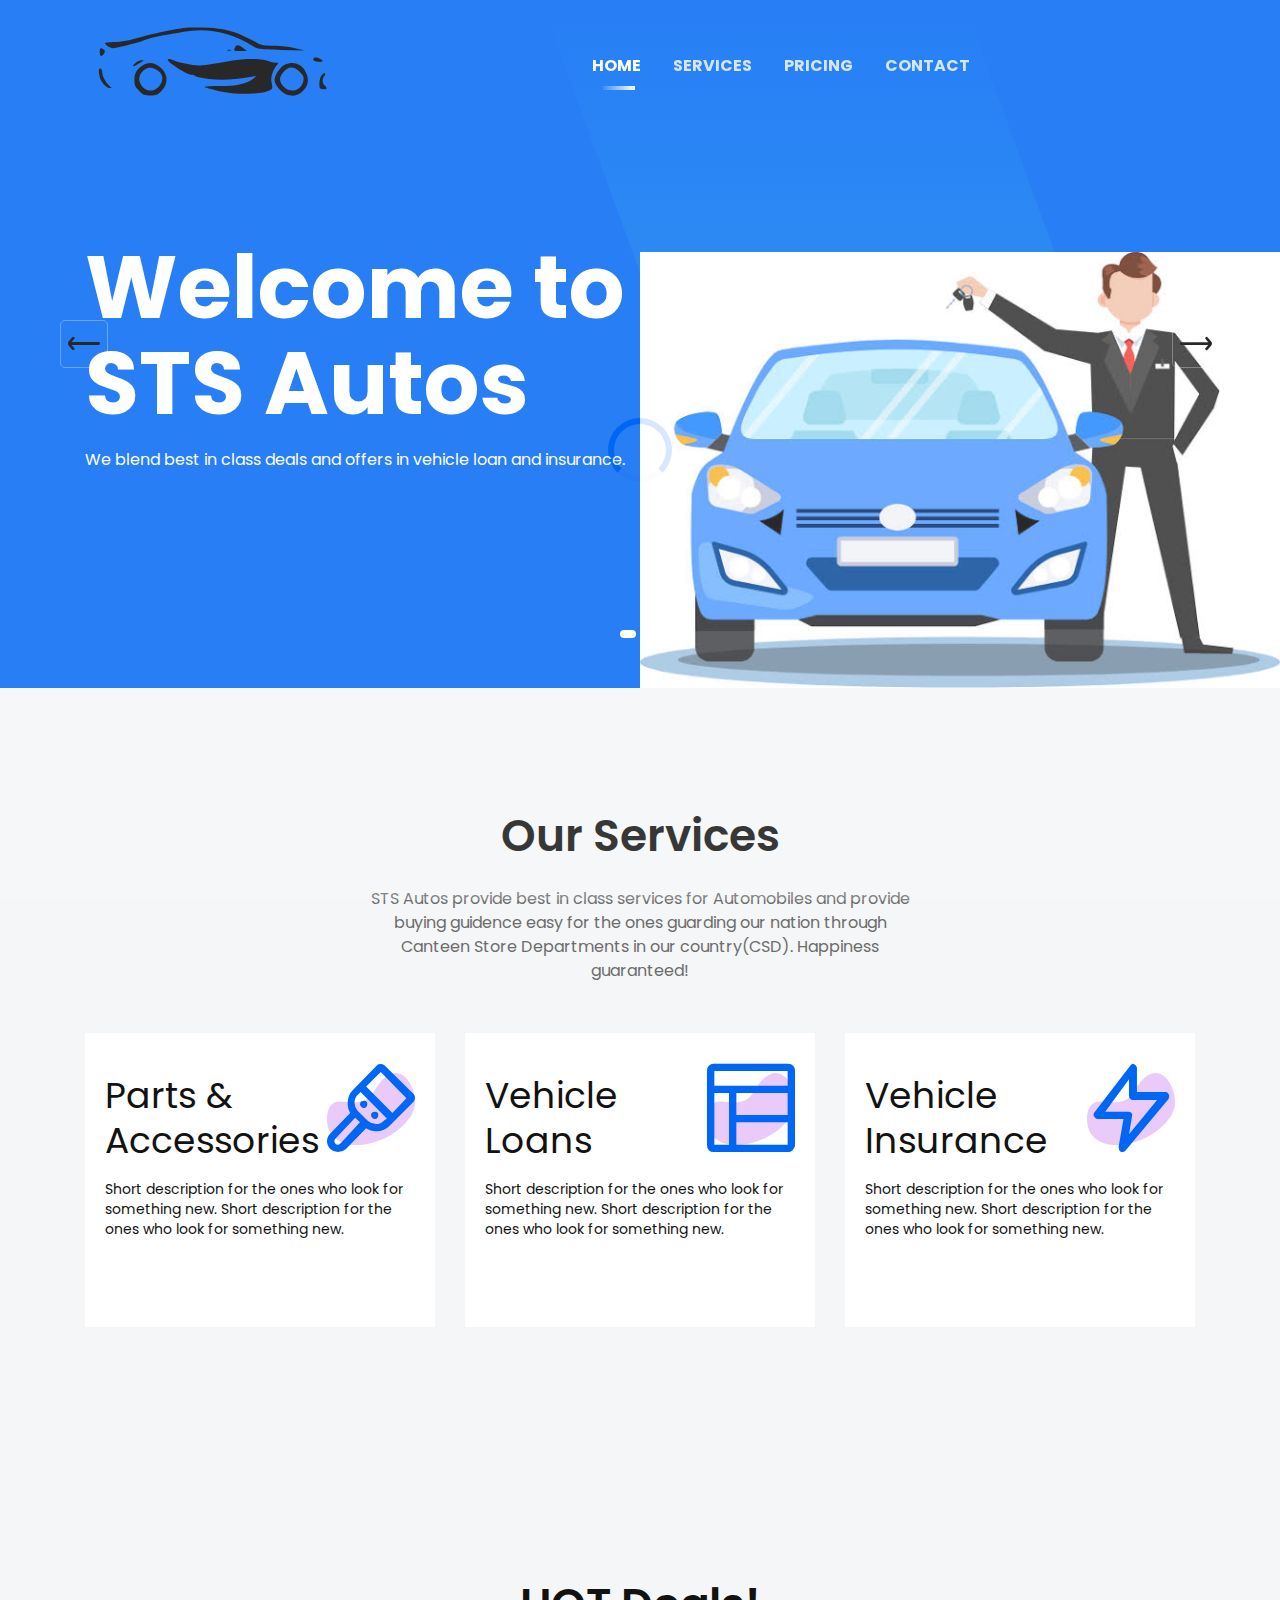
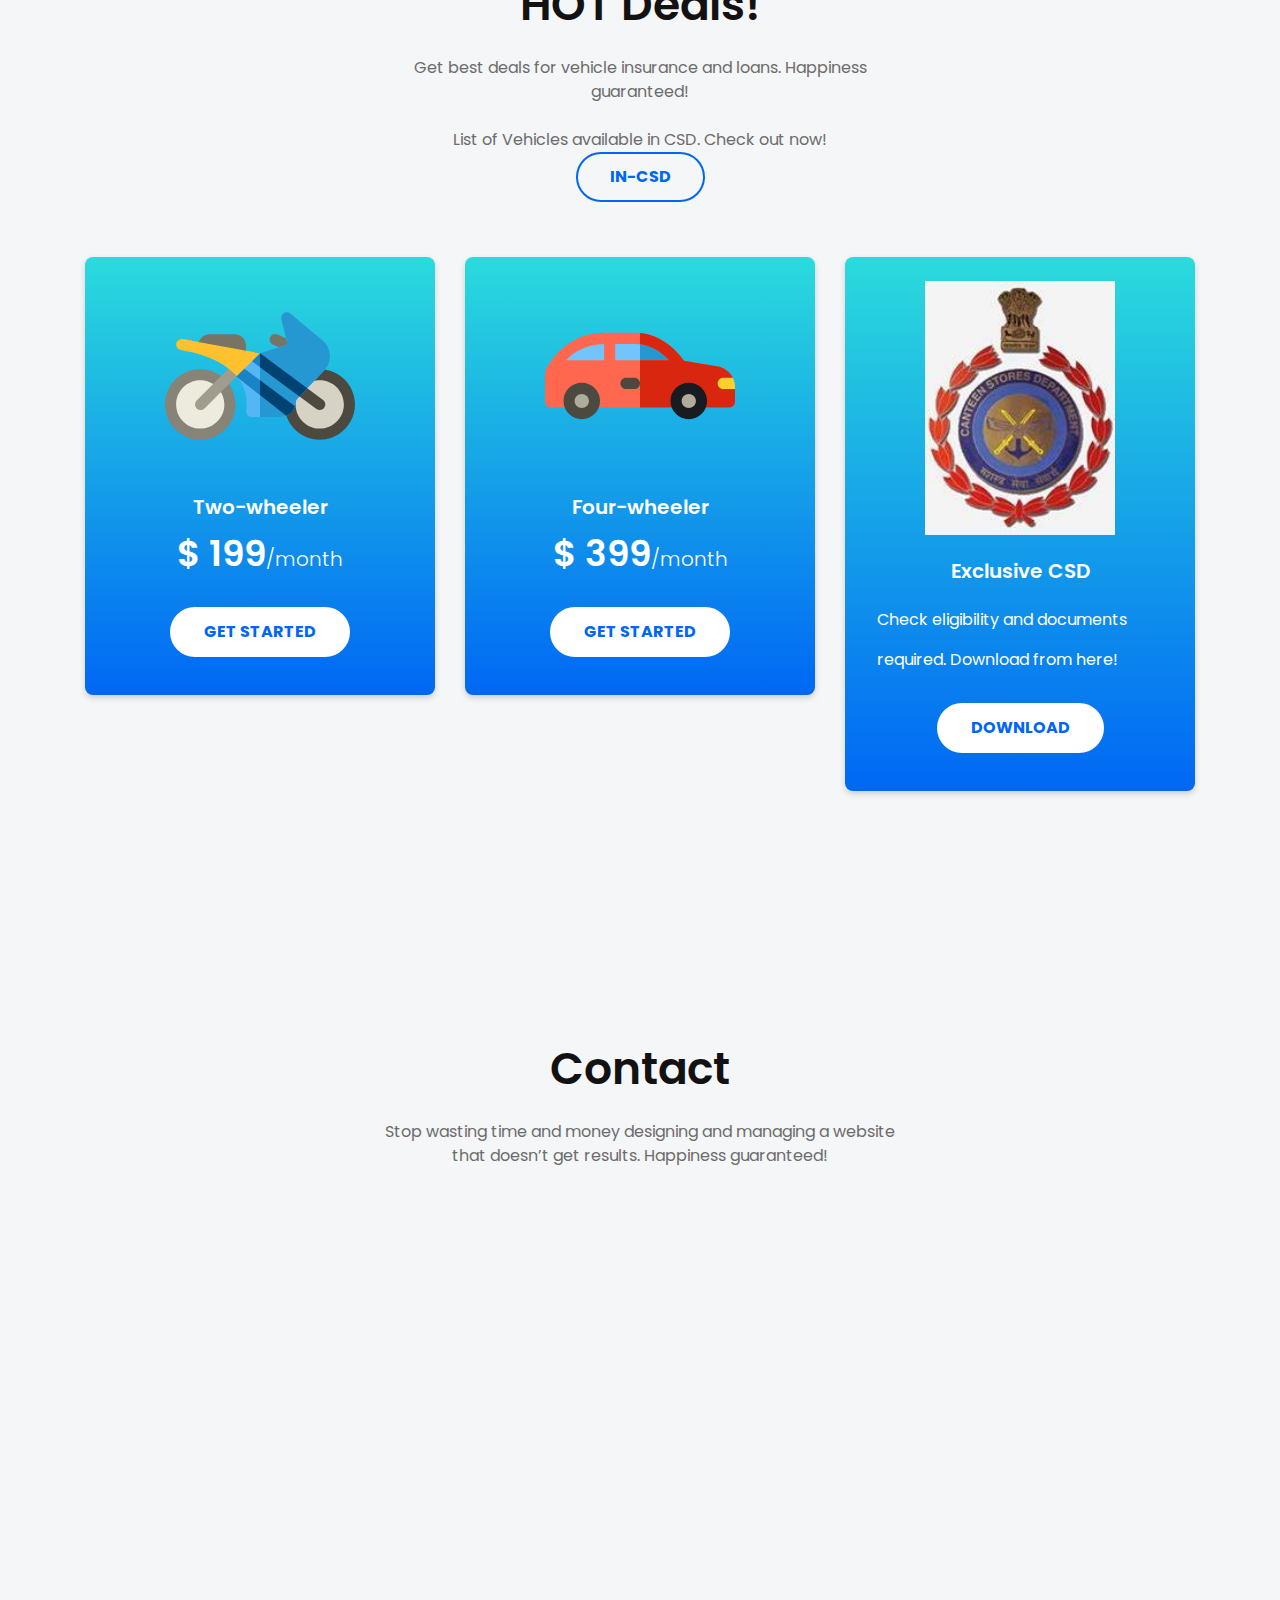
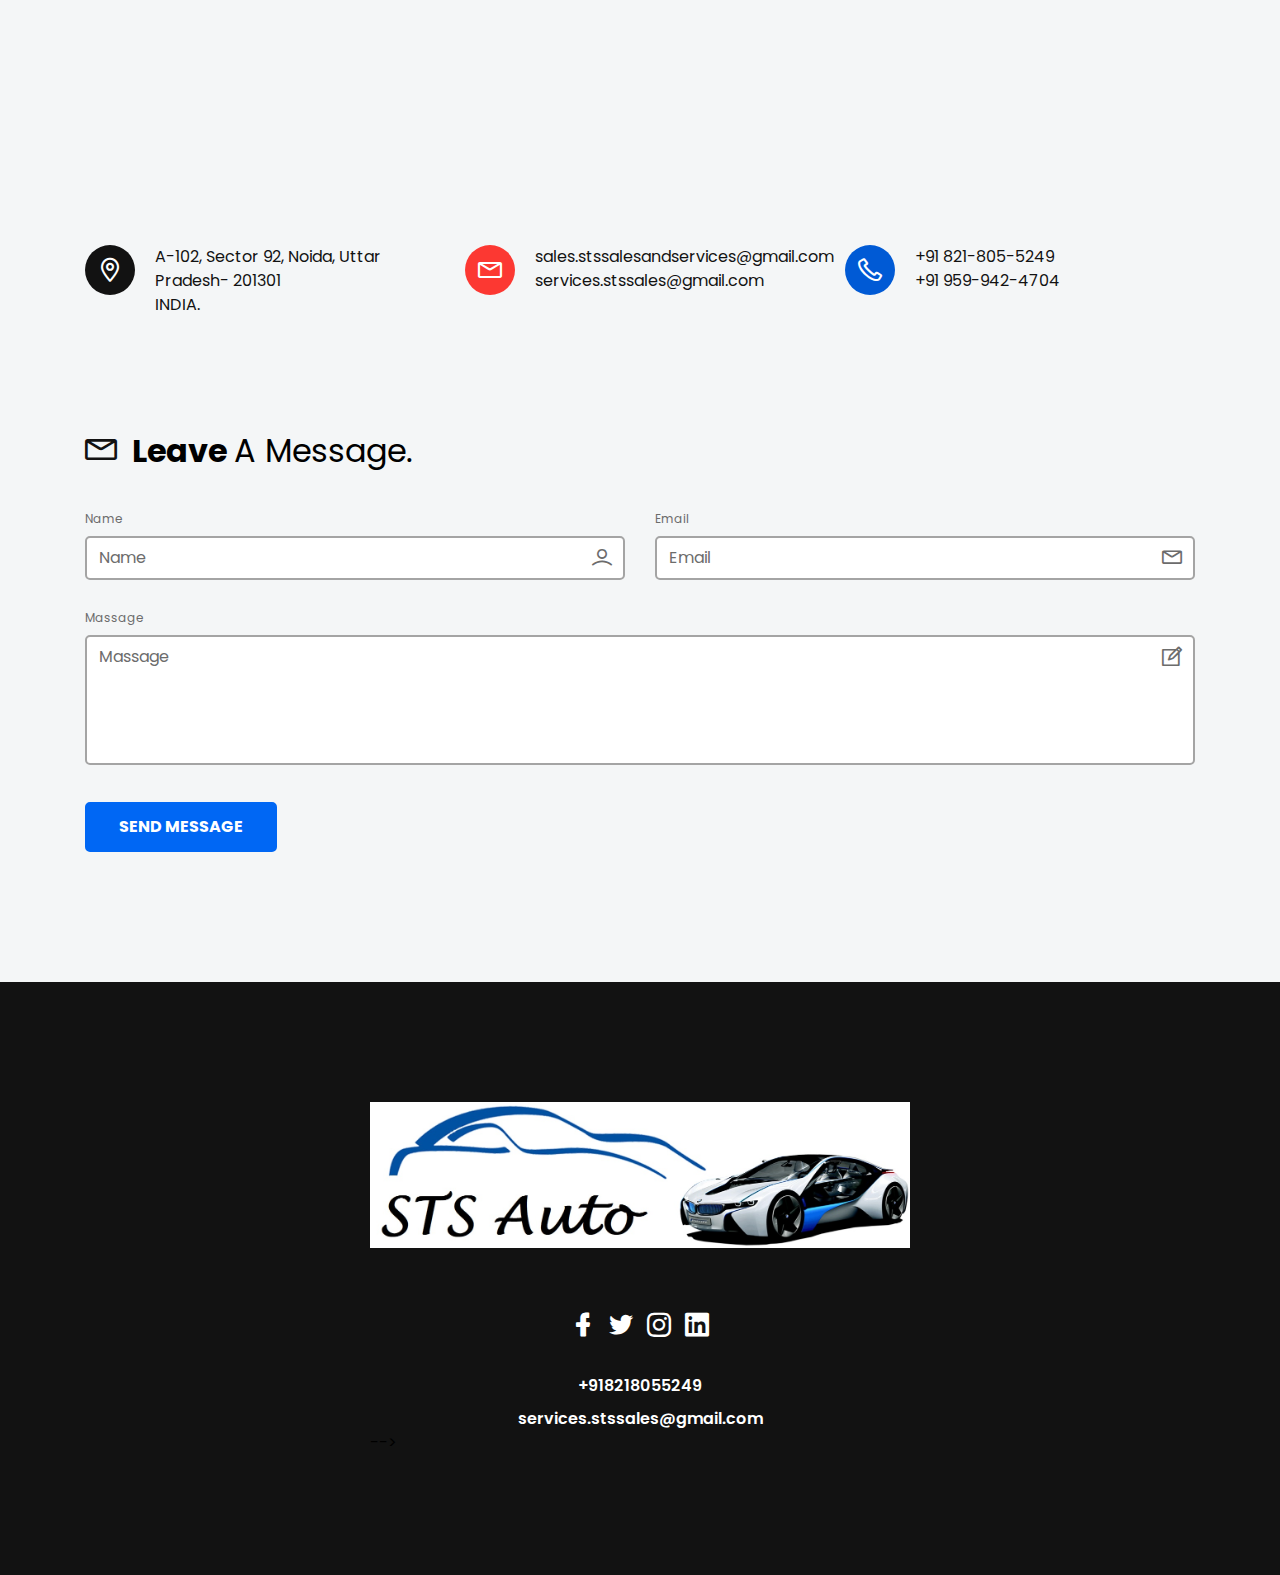
<file: index.html>
<!doctype html>
<html class="no-js" lang="en">

<head>
    <meta charset="utf-8">
    
    <!--====== Title ======-->
    <title>STS Autos. Happiness Guaranteed!</title>
    
    <meta name="description" content="">
    <meta name="viewport" content="width=device-width, initial-scale=1">

    <!--====== Car Icon ======-->
    <link rel="shortcut icon" href="assets/images/logo.svg" type="image/svg">
        
    <!--====== Magnific Popup CSS ======-->
    <link rel="stylesheet" href="assets/css/magnific-popup.css">
        
    <!--====== Slick CSS ======-->
    <link rel="stylesheet" href="assets/css/slick.css">
        
    <!--====== Line Icons CSS ======-->
    <link rel="stylesheet" href="assets/css/LineIcons.css">
        
    <!--====== Bootstrap CSS ======-->
    <link rel="stylesheet" href="assets/css/bootstrap.min.css">
    
    <!--====== Default CSS ======-->
    <link rel="stylesheet" href="assets/css/default.css">
    
    <!--====== Style CSS ======-->
    <link rel="stylesheet" href="assets/css/style.css">
    
</head>

<body>
    <!--[if IE]>
    <p class="browserupgrade">You are using an <strong>outdated</strong> browser. Please <a href="https://browsehappy.com/">upgrade your browser</a> to improve your experience and security.</p>
  <![endif]-->
   
    <!--====== PRELOADER PART START ======-->

    <div class="preloader">
        <div class="loader">
            <div class="ytp-spinner">
                <div class="ytp-spinner-container">
                    <div class="ytp-spinner-rotator">
                        <div class="ytp-spinner-left">
                            <div class="ytp-spinner-circle"></div>
                        </div>
                        <div class="ytp-spinner-right">
                            <div class="ytp-spinner-circle"></div>
                        </div>
                    </div>
                </div>
            </div>
        </div>
    </div>

    <!--====== PRELOADER PART ENDS ======-->
    
    <!--====== NAVBAR TWO PART START ======-->

    <section class="navbar-area">
        <div class="container">
            <div class="row">
                <div class="col-lg-12">
                    <nav class="navbar navbar-expand-lg navbar-fixed-top">
                       
                        <a class="navbar-brand" href="#">
                            <img src="assets/images/logo.svg" alt="Logo">
                        </a>
                        
                        <button class="navbar-toggler" type="button" data-toggle="collapse" data-target="#navbarTwo" aria-controls="navbarTwo" aria-expanded="false" aria-label="Toggle navigation">
                            <span class="toggler-icon"></span>
                            <span class="toggler-icon"></span>
                            <span class="toggler-icon"></span>
                        </button>

                        <div class="collapse navbar-collapse sub-menu-bar" id="navbarTwo">
                            <ul class="navbar-nav m-auto">
                                <li class="nav-item active"><a class="page-scroll" href="#home">home</a></li>
                                <li class="nav-item"><a class="page-scroll" href="#services">Services</a></li>
                              <!--  <li class="nav-item"><a class="page-scroll" href="#portfolio">Portfolio</a></li>-->
                                <li class="nav-item"><a class="page-scroll" href="#pricing">Pricing</a></li>
                              <!--  <li class="nav-item"><a class="page-scroll" href="#about">About</a></li>
                              <!--  <li class="nav-item"><a class="page-scroll" href="#team">Team</a></li>  -->
                                <li class="nav-item"><a class="page-scroll" href="#contact">Contact</a></li>
                            </ul>
                        </div>
                        
                        <div class="navbar-btn d-none d-sm-inline-block">
                            <ul>
                              <!--  <li><a class="solid" href="C:\Users\hp\Desktop\smash-template-opl\assets\csd.pdf">CSD</a></li>  -->
                            </ul>
                        </div>
                    </nav> <!-- navbar -->
                </div>
            </div> <!-- row -->
        </div> <!-- container -->
    </section>

    <!--====== NAVBAR TWO PART ENDS ======-->
    
    <!--====== SLIDER PART START ======-->

    <section id="home" class="slider_area">
        <div id="carouselThree" class="carousel slide" data-ride="carousel">
            <ol class="carousel-indicators">
                <li data-target="#carouselThree" data-slide-to="0" class="active"></li>
                <li data-target="#carouselThree" data-slide-to="1"></li>
                <li data-target="#carouselThree" data-slide-to="2"></li>
            </ol>

            <div class="carousel-inner">
                <div class="carousel-item active">
                    <div class="container">
                        <div class="row">
                            <div class="col-lg-6">
                                <div class="slider-content">
                                    <h1 class="title">Welcome to STS Autos</h1>
                                    <p class="text">We blend best in class deals and offers in vehicle loan and insurance.</p>
                                    <ul class="slider-btn rounded-buttons">
                                     <!--   <li><a class="main-btn rounded-one" href="#">GET STARTED</a></li>
                                        <li><a class="main-btn rounded-two" href="#">DOWNLOAD</a></li>   -->
                                    </ul>
                                </div>
                            </div>
                        </div> <!-- row -->
                    </div> <!-- container -->
                    <div class="slider-image-box d-none d-lg-flex align-items-end">
                        <div class="slider-image">
                            <img src="assets/images/slider/22.jpeg" alt="Hero">
                        </div> <!-- slider-imgae -->
                    </div> <!-- slider-imgae box -->
                </div> <!-- carousel-item -->

                <div class="carousel-item">
                    <div class="container">
                        <div class="row">
                            <div class="col-lg-6">
                                <div class="slider-content">
                                    <h1 class="title">Best </br>  Deals!</h1>
                                    <p class="text">We provide best in class deals and offers on new and used vehicles.</p>
                                    <ul class="slider-btn rounded-buttons">
                                     <!--   <li><a class="main-btn rounded-one" href="#">GET STARTED</a></li>
                                        <li><a class="main-btn rounded-two" href="#">DOWNLOAD</a></li>    -->
                                    </ul>
                                </div> <!-- slider-content -->
                            </div>
                        </div> <!-- row -->
                    </div> <!-- container -->
                    <div class="slider-image-box d-none d-lg-flex align-items-end">
                        <div class="slider-image">
                            <img src="assets/images/slider/22.jpeg" alt="Hero">
                        </div> <!-- slider-imgae -->
                    </div> <!-- slider-imgae box -->
                </div> <!-- carousel-item -->

                <div class="carousel-item">
                    <div class="container">
                        <div class="row">
                            <div class="col-lg-6">
                                <div class="slider-content">
                                    <h1 class="title">Exclusive Services CSD Vehicles</h1>
                                    <p class="text">We provide support and guidence for buying vehicles for the ones who are guarding us.</p>
                                    <ul class="slider-btn rounded-buttons">
                                      <!--  <li><a class="main-btn rounded-one" href="#">GET STARTED</a></li>
                                        <li><a class="main-btn rounded-two" href="#">DOWNLOAD</a></li>    -->
                                    </ul>
                                </div> <!-- slider-content -->
                            </div>
                        </div> <!-- row -->
                    </div> <!-- container -->
                    <div class="slider-image-box d-none d-lg-flex align-items-end">
                        <div class="slider-image1">
                            <img src="assets/images/slider/44.jpeg" alt="Hero">
                        </div> <!-- slider-imgae -->
                    </div> <!-- slider-imgae box -->
                </div> <!-- carousel-item -->
            </div>

            <a class="carousel-control-prev" href="#carouselThree" role="button" data-slide="prev">
                <i class="lni lni-arrow-left"></i>
            </a>
            <a class="carousel-control-next" href="#carouselThree" role="button" data-slide="next">
                <i class="lni lni-arrow-right"></i>
            </a>
        </div>
    </section>

    <!--====== SLIDER PART ENDS ======-->
    
    <!--====== FEATRES TWO PART START ======-->

    <section id="services" class="features-area">
        <div class="container">
            <div class="row justify-content-center">
                <div class="col-lg-6 col-md-10">
                    <div class="section-title text-center pb-10">
                        <h3 class="title">Our Services</h3>
                        <p class="text">STS Autos provide best in class services for Automobiles and provide buying guidence easy for the ones guarding our nation through Canteen Store Departments in our country(CSD). Happiness guaranteed!</p>
                    </div> <!-- row -->
                </div>
            </div> <!-- row -->
            <div class="row justify-content-center">
                <div class="col-lg-4 col-md-7 col-sm-9">
                    <div class="single-features mt-40">
                        <div class="features-title-icon d-flex justify-content-between">
                            <h4 class="features-title"><a href="#">Parts & Accessories</a></h4>
                            <div class="features-icon">
                                <i class="lni lni-brush"></i>
                                <img class="shape" src="assets/images/f-shape-1.svg" alt="Shape">
                            </div>
                        </div>
                        <div class="features-content">
                            <p class="text">Short description for the ones who look for something new. Short description for the ones who look for something new.</p>
                            <a class="features-btn" href="#"></a>
                        </div>
                    </div> <!-- single features -->
                </div>
                <div class="col-lg-4 col-md-7 col-sm-9">
                    <div class="single-features mt-40">
                        <div class="features-title-icon d-flex justify-content-between">
                            <h4 class="features-title"><a href="#">Vehicle Loans</a></h4>
                            <div class="features-icon">
                                <i class="lni lni-layout"></i>
                                <img class="shape" src="assets/images/f-shape-1.svg" alt="Shape">
                            </div>
                        </div>
                        <div class="features-content">
                            <p class="text">Short description for the ones who look for something new. Short description for the ones who look for something new.</p>
                            <a class="features-btn" href="#"></a>
                        </div>
                    </div> <!-- single features -->
                </div>
                <div class="col-lg-4 col-md-7 col-sm-9">
                    <div class="single-features mt-40">
                        <div class="features-title-icon d-flex justify-content-between">
                            <h4 class="features-title"><a href="#">Vehicle Insurance</a></h4>
                            <div class="features-icon">
                                <i class="lni lni-bolt"></i>
                                <img class="shape" src="assets/images/f-shape-1.svg" alt="Shape">
                            </div>
                        </div>
                        <div class="features-content">
                            <p class="text">Short description for the ones who look for something new. Short description for the ones who look for something new.</p>
                            <a class="features-btn" href="#"></a>
                        </div>
                    </div> <!-- single features -->
                </div>
            </div> <!-- row -->
        </div> <!-- container -->
    </section>

    <!--====== FEATRES TWO PART ENDS ======-->
    
 
    
    <!--====== PRINICNG START ======-->

    <section id="pricing" class="pricing-area ">
        <div class="container">
            <div class="row justify-content-center">
                <div class="col-lg-6 col-md-10">
                    <div class="section-title text-center pb-25">
                        <h3 class="title">HOT Deals!</h3>
                        <p class="text">Get best deals for vehicle insurance and loans. Happiness guaranteed!</p>
						<p class="text">List of Vehicles available in CSD. Check out now! </p>
						<div class="pricing-btn rounded-buttons text-center">
                            <a class="main-btn rounded-one" href="in-csd.html">IN-CSD</a>
                        </div>
                    </div> <!-- section title -->
                </div>
            </div> <!-- row -->
            <div class="row justify-content-center">
                <div class="col-lg-4 col-md-7 col-sm-9">
                    <div class="pricing-style mt-30">
                        <div class="pricing-icon text-center">
                            <img src="assets/images/basic.svg" alt="">
                        </div>
                        <div class="pricing-header text-center">
                            <h5 class="sub-title">Two-wheeler</h5>
                             <p class="month"><span class="price">$ 199</span>/month</p> 
                        </div>
                        <div class="pricing-list">
                            <ul>
                             <!--=   <li><i class="lni lni-check-mark-circle"></i> Carefully crafted components</li>
                                <li><i class="lni lni-check-mark-circle"></i> Amazing page examples</li>      -->
                            </ul>
                        </div>
                        <div class="pricing-btn rounded-buttons text-center">
                            <a class="main-btn rounded-one" href="#">GET STARTED</a>
                        </div>    
                    </div> <!-- pricing style one -->
                </div>
                
                <div class="col-lg-4 col-md-7 col-sm-9">
                    <div class="pricing-style mt-30">
                        <div class="pricing-icon text-center">
                            <img src="assets/images/pro.svg" alt="">
                        </div>
                        <div class="pricing-header text-center">
                            <h5 class="sub-title">Four-wheeler</h5>
                            <p class="month"><span class="price">$ 399</span>/month</p>
                        </div>
                        <div class="pricing-list">
                            <ul>
                             <!--   <li><i class="lni lni-check-mark-circle"></i> Carefully crafted components</li>
                                <li><i class="lni lni-check-mark-circle"></i> Amazing page examples</li>     -->
                            </ul>
                        </div>
                        <div class="pricing-btn rounded-buttons text-center">
                            <a class="main-btn rounded-one" href="#">GET STARTED</a>
                        </div>
                    </div> <!-- pricing style one -->
                </div>
                
                <div class="col-lg-4 col-md-7 col-sm-9">
                    <div class="pricing-style mt-30">
                        <div class="pricing-icon text-center">
                            <img src="assets/images/csd.jpg" alt="">
                        </div>
                        <div class="pricing-header text-center">
                            <h5 class="sub-title">Exclusive CSD</h5>
                           <!-- <p class="month"><span class="price">$ 699</span>/month</p>  -->
                        </div>
                        <div class="pricing-list">
                            <ul>
                               <li><i class="lni lni-check-mark-circle"></i> Check eligibility and documents</li> 
                                <li><i class="lni lni-check-mark-circle"></i> required. Download from here! </li>  
                            </ul>
                        </div>
                        <div class="pricing-btn rounded-buttons text-center">
                            <a class="main-btn rounded-one" href="assets\csd.pdf">Download</a>
                        </div>
                    </div> <!-- pricing style one -->
                </div>
            </div> <!-- row -->
        </div> <!-- container -->
    </section>

    <!--====== PRINICNG ENDS ======-->
    
   
    
  
    
    
    <!--====== CONTACT PART START ======-->

    <section id="contact" class="contact-area">
        <div class="container">
            <div class="row justify-content-center">
                <div class="col-lg-6 col-md-10">
                    <div class="section-title text-center pb-30">
                        <h3 class="title">Contact</h3>
                        <p class="text">Stop wasting time and money designing and managing a website that doesn’t get results. Happiness guaranteed!</p>
                    </div> <!-- section title -->
                </div>
            </div> <!-- row -->
            <div class="row">
                <div class="col-lg-12">
                    <div class="contact-map mt-30">
			<iframe id="gmap_canvas" src="https://maps.google.com/maps?q=Block%20A%2C%20Sector%2092%2C%20Noida%2C%20India&amp;t=&amp;z=13&amp;ie=UTF8&amp;iwloc=&amp;output=embed" scrolling="no" marginheight="0" marginwidth="0" frameborder="0"></iframe>
                    </div> <!-- row -->
                </div>
            </div> <!-- row -->
            <div class="contact-info pt-30">
                <div class="row">
                    <div class="col-lg-4 col-md-6">
                        <div class="single-contact-info contact-color-1 mt-30 d-flex ">
                            <div class="contact-info-icon">
                                <i class="lni lni-map-marker"></i>
                            </div>
                            <div class="contact-info-content media-body">
                                <p class="text"> A-102, Sector 92, Noida, Uttar Pradesh- 201301<br> INDIA.</p>
                            </div>
                        </div> <!-- single contact info -->
                    </div>
                    <div class="col-lg-4 col-md-6">
                        <div class="single-contact-info contact-color-2 mt-30 d-flex ">
                            <div class="contact-info-icon">
                                <i class="lni lni-envelope"></i>
                            </div>
                            <div class="contact-info-content media-body">
                                <p class="text">sales.stssalesandservices@gmail.com</p>
                                <p class="text">services.stssales@gmail.com</p>
                            </div>
                        </div> <!-- single contact info -->
                    </div>
                    <div class="col-lg-4 col-md-6">
                        <div class="single-contact-info contact-color-3 mt-30 d-flex ">
                            <div class="contact-info-icon">
                                <i class="lni lni-phone"></i>
                            </div>
                            <div class="contact-info-content media-body">
                                <p class="text">+91 821-805-5249</p>
                                <p class="text">+91 959-942-4704</p>
                            </div>
                        </div> <!-- single contact info -->
                    </div>
                </div> <!-- row -->
            </div> <!-- contact info -->
            <div class="row">
                <div class="col-lg-12">
                    <div class="contact-wrapper form-style-two pt-115">
                        <h4 class="contact-title pb-10"><i class="lni lni-envelope"></i> Leave <span>A Message.</span></h4>
                        
                        <form id="contact-form" action="assets/contact.php" method="post">
                            <div class="row">
                                <div class="col-md-6">
                                    <div class="form-input mt-25">
                                        <label>Name</label>
                                        <div class="input-items default">
                                            <input name="name" type="text" placeholder="Name">
                                            <i class="lni lni-user"></i>
                                        </div>
                                    </div> <!-- form input -->
                                </div>
                                <div class="col-md-6">
                                    <div class="form-input mt-25">
                                        <label>Email</label>
                                        <div class="input-items default">
                                            <input type="email" name="email" placeholder="Email">
                                            <i class="lni lni-envelope"></i>
                                        </div>
                                    </div> <!-- form input -->
                                </div>
                                <div class="col-md-12">
                                    <div class="form-input mt-25">
                                        <label>Massage</label>
                                        <div class="input-items default">
                                            <textarea name="massage" placeholder="Massage"></textarea>
                                            <i class="lni lni-pencil-alt"></i>
                                        </div>
                                    </div> <!-- form input -->
                                </div>
                                <p class="form-message"></p>
                                <div class="col-md-12">
                                    <div class="form-input light-rounded-buttons mt-30">
                                        <button class="main-btn light-rounded-two">Send Message</button>
                                    </div> <!-- form input -->
                                </div>
                            </div> <!-- row -->
                        </form>
                    </div> <!-- contact wrapper form -->
                </div>
            </div> <!-- row -->
        </div> <!-- container -->
    </section>

    <!--====== CONTACT PART ENDS ======-->
    
    <!--====== FOOTER PART START ======-->

	
    <section class="footer-area footer-dark">
        <div class="container">
            <div class="row justify-content-center">
                <div class="col-lg-6">
                    <div class="footer-logo text-center">
                        <a class="mt-30" href="index.html"><img src="assets/images/logo.jpg" alt="Logo"></a>
                    </div> <!-- footer logo -->
                    <ul class="social text-center mt-60">
                        <li><a href="https://www.facebook.com/sts.autis"><i class="lni lni-facebook-filled"></i></a></li>
                        <li><a href="https://twitter.com/stsautos?s=09"><i class="lni lni-twitter-original"></i></a></li>
                        <li><a href="https://www.instagram.com/stssalesandservices/?r=nametag"><i class="lni lni-instagram-original"></i></a></li>
                        <li><a href="https://www.linkedin.com/in/sts-autos-74172b1b3"><i class="lni lni-linkedin-original"></i></a></li>
                    </ul> <!-- social -->
                    <div class="footer-support text-center">
                        <span class="number">+918218055249</span>
                        <span class="mail">services.stssales@gmail.com</span>
                    </div>
                   <!-- <div class="copyright text-center mt-35">
                      <p class="text">Designed by <a href="https://uid" rel="nofollow">UIdeck</a> and Built-with <a rel="nofollow" href="https://ayroui.com">Ayro UI</a> </p>
                    </div> <!--  copyright -->    -->
                </div>
            </div> <!-- row -->
        </div> <!-- container -->
    </section>

    <!--====== FOOTER PART ENDS ======-->
    
    <!--====== BACK TOP TOP PART START ======-->

    <a href="#" class="back-to-top"><i class="lni lni-chevron-up"></i></a>

    <!--====== BACK TOP TOP PART ENDS ======-->    

    <!--====== PART START ======-->

<!--
    <section class="">
        <div class="container">
            <div class="row">
                <div class="col-lg-">
                    
                </div>
            </div>
        </div>
    </section>
-->

    <!--====== PART ENDS ======-->




    <!--====== Jquery js ======-->
    <script src="assets/js/vendor/jquery-1.12.4.min.js"></script>
    <script src="assets/js/vendor/modernizr-3.7.1.min.js"></script>
    
    <!--====== Bootstrap js ======-->
    <script src="assets/js/popper.min.js"></script>
    <script src="assets/js/bootstrap.min.js"></script>
    
    <!--====== Slick js ======-->
    <script src="assets/js/slick.min.js"></script>
    
    <!--====== Magnific Popup js ======-->
    <script src="assets/js/jquery.magnific-popup.min.js"></script>
    
    <!--====== Ajax Contact js ======-->
    <script src="assets/js/ajax-contact.js"></script>
    
    <!--====== Isotope js ======-->
    <script src="assets/js/imagesloaded.pkgd.min.js"></script>
    <script src="assets/js/isotope.pkgd.min.js"></script>
    
    <!--====== Scrolling Nav js ======-->
    <script src="assets/js/jquery.easing.min.js"></script>
    <script src="assets/js/scrolling-nav.js"></script>
    
    <!--====== Main js ======-->
    <script src="assets/js/main.js"></script>
    
</body>

</html>
</file>
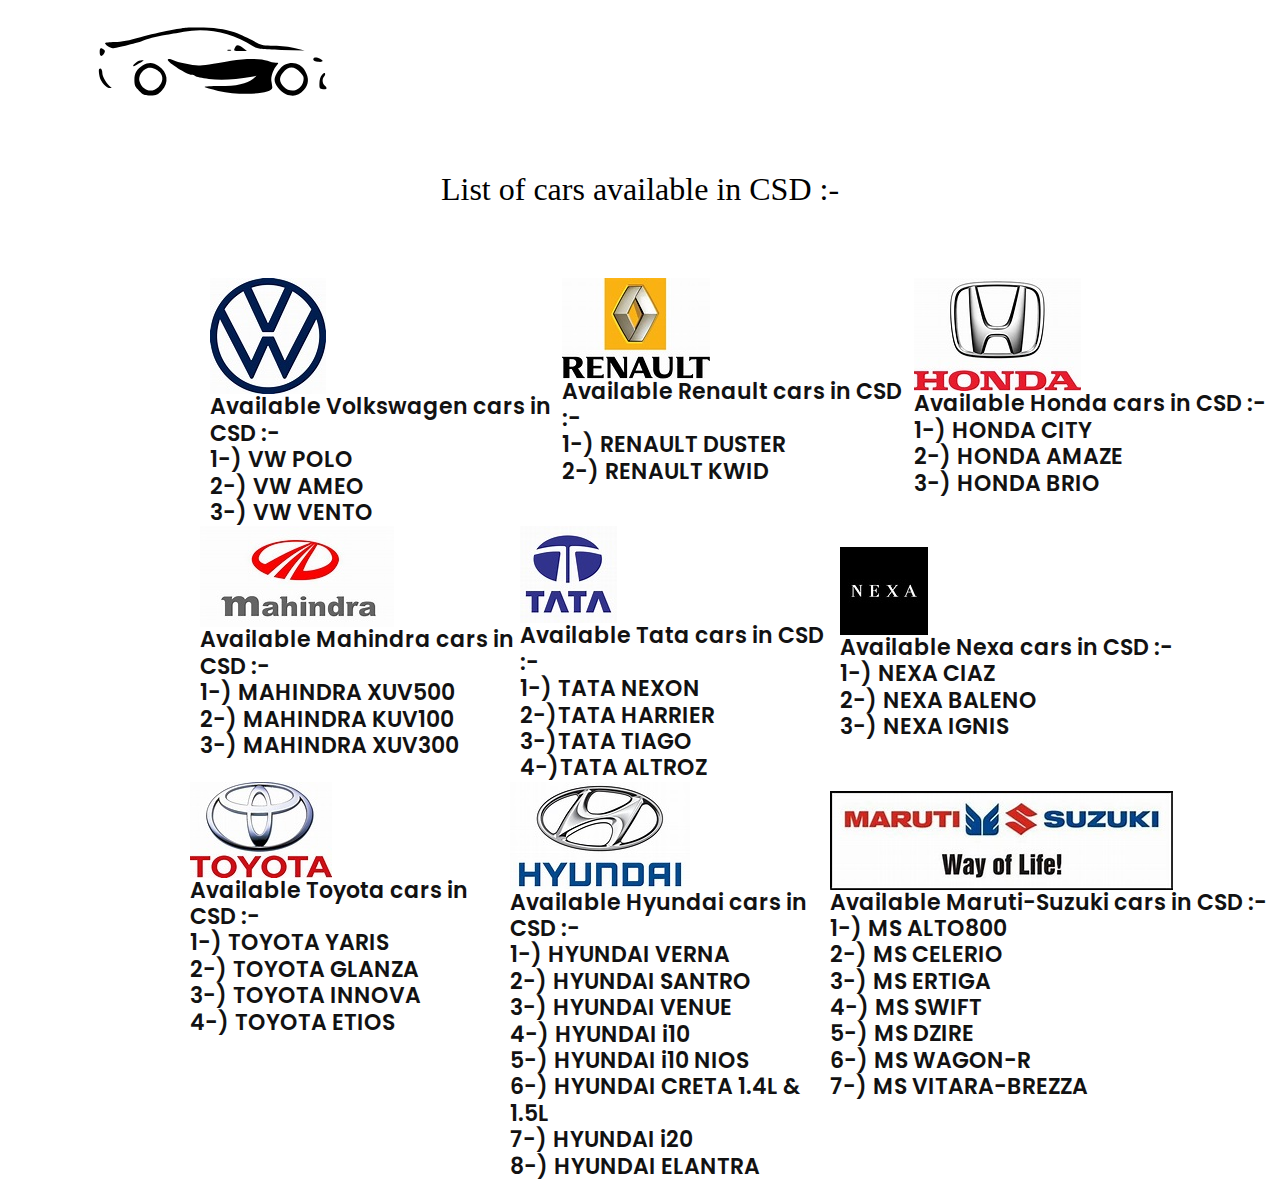
<file: in-csd.html>
<html class="no-js" lang="en">
 <head><title>IN CSD CARS</title> 
 
  <meta name="description" content="">
    <meta name="viewport" content="width=device-width, initial-scale=1.0">
 <link rel="stylesheet" href="assets/css/csd.css" />
 
	 <!--====== Car Icon ======-->
    <link rel="shortcut icon" href="assets/images/logo.svg" type="image/svg">
  
	 <!--====== Bootstrap CSS ======-->
    <link rel="stylesheet" href="assets/css/bootstrap.min.css">
    
	 <!--====== Style CSS ======-->
    <link rel="stylesheet" href="assets/css/style.css">
	
	 <!--====== Default CSS ======-->
    <link rel="stylesheet" href="assets/css/default.css">
	
	      
    <!--====== Magnific Popup CSS ======-->
    <link rel="stylesheet" href="assets/css/magnific-popup.css">
        
    <!--====== Slick CSS ======-->
    <link rel="stylesheet" href="assets/css/slick.css">
        
    <!--====== Line Icons CSS ======-->
    <link rel="stylesheet" href="assets/css/LineIcons.css">
	
 </head>

 <body>
  
   <!--====== NAVBAR TWO PART START ======-->

    <section class="navbar-area">
        <div class="container">
            <div class="row">
                <div class="col-lg-12">
                    <nav class="navbar navbar-expand-lg navbar-fixed-top">
                       
                        <a class="navbar-brand" href="#">
                            <img src="assets/images/logo.svg" alt="Logo">
                        </a>
                        
                        <button class="navbar-toggler" type="button" data-toggle="collapse" data-target="#navbarTwo" aria-controls="navbarTwo" aria-expanded="false" aria-label="Toggle navigation">
                            <span class="toggler-icon"></span>
                            <span class="toggler-icon"></span>
                            <span class="toggler-icon"></span>
                        </button>

                        <div class="collapse navbar-collapse sub-menu-bar" id="navbarTwo">
                            <ul class="navbar-nav m-auto">
                                <li class="nav-item active"><a  href="index.html">home</a></li>
                              
                             
                            </ul>
                        </div>
                        
                        <div class="navbar-btn d-none d-sm-inline-block">
                            <ul>
                              <!--  <li><a class="solid" href="C:\Users\hp\Desktop\smash-template-opl\assets\csd.pdf">CSD</a></li>  -->
                            </ul>
                        </div>
                    </nav> <!-- navbar -->
                </div>
            </div> <!-- row -->
        </div> <!-- container -->
    </section>
 
 
 <div class="cars">
			<h4 class="title">List of cars available in CSD :-</h4> 
</div>			
			
<div id="mainDiv1">
    
	<div id="divOne" class="boxes1">
	<img src="assets/images/vw.jpg" style="max-width:100%;height:auto;">
			<div class="car"><h4 class="title"> Available Volkswagen cars in CSD :-     </h4>
							<h4 class="title">	1-) VW POLO  </br>
											    2-) VW AMEO		</br>
											    3-) VW VENTO      </h4>
											
		</div>
   </div> 
	<div id="divSeven" class="boxes1">
	<img src="assets/images/renault.jpg" style="max-width:100%;height:auto;">
			<div class="car"><h4 class="title"> Available Renault cars in CSD :-     </h4>
							<h4 class="title">	1-) RENAULT DUSTER   </br>
											    2-) RENAULT KWID  </h4>
											
		</div>
	</div>
</div>  
	<div id="divTwo" class="boxes">
	<img src="assets/images/honda.jpg" style="max-width:100%;height:auto;">
		<div class="car"><h4 class="title"> Available Honda cars in CSD :-     </h4>
							<h4 class="title">	1-) HONDA CITY   </br>
											    2-) HONDA AMAZE	</br>
											    3-) HONDA BRIO      </h4>
	
        </div>
	</div>

  
<div id="mainDiv2">  
	<div id="divOne" class="boxes2">
	<img src="assets/images/mahindra.jpg" style="max-width:100%;height:auto;">
			<div class="car"><h4 class="title"> Available Mahindra cars in CSD :-     </h4>
							<h4 class="title">	1-) MAHINDRA XUV500			</br>				
											    2-) MAHINDRA KUV100	</br>
											    3-) MAHINDRA XUV300      </h4>
											
		</div>
	</div>	
  <div id="divFive" class="boxes2">
	<img src="assets/images/tata.jpg" style="max-width:100%;height:auto;">
			<div class="car"><h4 class="title"> Available Tata cars in CSD :-          </h4>  
						<h4 class="title">		          1-) TATA NEXON   </br>
								               2-)TATA HARRIER      </br>
								          3-)TATA TIAGO   </br>
								               4-)TATA ALTROZ       </h4> 
								   
		</div>
	</div>
</div>
	<div id="divTwo" class="boxes">
	<img src="assets/images/nexa.jpg" style="max-width:100%;height:auto;">
  			<div class="car"><h4 class="title"> Available Nexa cars in CSD :-     </h4>
							<h4 class="title">	1-) NEXA CIAZ   </br>
											    2-) NEXA BALENO	</br>
											    3-) NEXA IGNIS </br>
												
 												</h4>
											
		</div>	
	</div>	
   
 <div id="mainDiv3">	
   <div id="divSix" class="boxes3">
	<img src="assets/images/toyota.jpg" style="max-width:100%;height:auto;">
			<div class="car"><h4 class="title"> Available Toyota cars in CSD :-     </h4>
							<h4 class="title">	1-) TOYOTA YARIS	</br>						
											    2-) TOYOTA GLANZA	</br>
											    3-) TOYOTA INNOVA	</br>
												4-) TOYOTA ETIOS	</h4>
											
		</div>
	</div>  
  <div id="divNine" class="boxes3">
	<img src="assets/images/hyundai.jpg" style="max-width:100%;height:auto;">
			<div class="car"><h4 class="title"> Available Hyundai cars in CSD :-     </h4>
							<h4 class="title">	1-) HYUNDAI VERNA </br>  
											    2-) HYUNDAI SANTRO	</br>	
											    3-) HYUNDAI VENUE	</br>
												4-) HYUNDAI i10	</br>
												5-) HYUNDAI i10 NIOS	</br>
												6-) HYUNDAI CRETA 1.4L & 1.5L	</br>
												7-) HYUNDAI i20	</br>
												8-) HYUNDAI ELANTRA		</h4>
											
		</div>
	</div>	
</div>  
   <div id="divEight" class="boxes">
	<img src="assets/images/maruti.jpg" style="max-width:100%;height:auto;"> 
			 <div class="car"><h4 class="title"> Available Maruti-Suzuki cars in CSD :-     </h4>
							<h4 class="title">	1-) MS ALTO800   </br>
											    2-) MS CELERIO	</br>
											    3-) MS ERTIGA	</br>
												4-) MS SWIFT	</br>
												5-) MS DZIRE	</br>
												6-) MS WAGON-R       </br>  
												7-) MS VITARA-BREZZA   </h4>
											
		</div>
	</div>	
  
   </body>
 
  </html>
</file>
<file: assets/css/default.css>
/* Deafult Margin & Padding */
/*-- Margin Top --*/
.mt-5 {
	margin-top: 5px;
}
.mt-10 {
	margin-top: 10px;
}
.mt-15 {
	margin-top: 15px;
}
.mt-20 {
	margin-top: 20px;
}
.mt-25 {
	margin-top: 25px;
}
.mt-30 {
	margin-top: 30px;
}
.mt-35 {
	margin-top: 35px;
}
.mt-40 {
	margin-top: 40px;
}
.mt-45 {
	margin-top: 45px;
}
.mt-50 {
	margin-top: 50px;
}
.mt-55 {
	margin-top: 55px;
}
.mt-60 {
	margin-top: 60px;
}
.mt-65 {
	margin-top: 65px;
}
.mt-70 {
	margin-top: 70px;
}
.mt-75 {
	margin-top: 75px;
}
.mt-80 {
	margin-top: 80px;
}
.mt-85 {
	margin-top: 85px;
}
.mt-90 {
	margin-top: 90px;
}
.mt-95 {
	margin-top: 95px;
}
.mt-100 {
	margin-top: 100px;
}
.mt-105 {
	margin-top: 105px;
}
.mt-110 {
	margin-top: 110px;
}
.mt-115 {
	margin-top: 115px;
}
.mt-120 {
	margin-top: 120px;
}
.mt-125 {
	margin-top: 125px;
}
.mt-130 {
	margin-top: 130px;
}
.mt-135 {
	margin-top: 135px;
}
.mt-140 {
	margin-top: 140px;
}
.mt-145 {
	margin-top: 145px;
}
.mt-150 {
	margin-top: 150px;
}
.mt-155 {
	margin-top: 155px;
}
.mt-160 {
	margin-top: 160px;
}
.mt-165 {
	margin-top: 165px;
}
.mt-170 {
	margin-top: 170px;
}
.mt-175 {
	margin-top: 175px;
}
.mt-180 {
	margin-top: 180px;
}
.mt-185 {
	margin-top: 185px;
}
.mt-190 {
	margin-top: 190px;
}
.mt-195 {
	margin-top: 195px;
}
.mt-200 {
	margin-top: 200px;
}
/*-- Margin Bottom --*/

.mb-5 {
	margin-bottom: 5px;
}
.mb-10 {
	margin-bottom: 10px;
}
.mb-15 {
	margin-bottom: 15px;
}
.mb-20 {
	margin-bottom: 20px;
}
.mb-25 {
	margin-bottom: 25px;
}
.mb-30 {
	margin-bottom: 30px;
}
.mb-35 {
	margin-bottom: 35px;
}
.mb-40 {
	margin-bottom: 40px;
}
.mb-45 {
	margin-bottom: 45px;
}
.mb-50 {
	margin-bottom: 50px;
}
.mb-55 {
	margin-bottom: 55px;
}
.mb-60 {
	margin-bottom: 60px;
}
.mb-65 {
	margin-bottom: 65px;
}
.mb-70 {
	margin-bottom: 70px;
}
.mb-75 {
	margin-bottom: 75px;
}
.mb-80 {
	margin-bottom: 80px;
}
.mb-85 {
	margin-bottom: 85px;
}
.mb-90 {
	margin-bottom: 90px;
}
.mb-95 {
	margin-bottom: 95px;
}
.mb-100 {
	margin-bottom: 100px;
}
.mb-105 {
	margin-bottom: 105px;
}
.mb-110 {
	margin-bottom: 110px;
}
.mb-115 {
	margin-bottom: 115px;
}
.mb-120 {
	margin-bottom: 120px;
}
.mb-125 {
	margin-bottom: 125px;
}
.mb-130 {
	margin-bottom: 130px;
}
.mb-135 {
	margin-bottom: 135px;
}
.mb-140 {
	margin-bottom: 140px;
}
.mb-145 {
	margin-bottom: 145px;
}
.mb-150 {
	margin-bottom: 150px;
}
.mb-155 {
	margin-bottom: 155px;
}
.mb-160 {
	margin-bottom: 160px;
}
.mb-165 {
	margin-bottom: 165px;
}
.mb-170 {
	margin-bottom: 170px;
}
.mb-175 {
	margin-bottom: 175px;
}
.mb-180 {
	margin-bottom: 180px;
}
.mb-185 {
	margin-bottom: 185px;
}
.mb-190 {
	margin-bottom: 190px;
}
.mb-195 {
	margin-bottom: 195px;
}
.mb-200 {
	margin-bottom: 200px;
}
/*-- margin left --*/
.ml-5 {
	margin-left: 5px;
}
.ml-10 {
	margin-left: 10px;
}
.ml-15 {
	margin-left: 15px;
}
.ml-20 {
	margin-left: 20px;
}
.ml-25 {
	margin-left: 25px;
}
.ml-30 {
	margin-left: 30px;
}
.ml-35 {
	margin-left: 35px;
}
.ml-40 {
	margin-left: 40px;
}
.ml-45 {
	margin-left: 45px;
}
.ml-50 {
	margin-left: 50px;
}
.ml-55 {
	margin-left: 55px;
}
.ml-60 {
	margin-left: 60px;
}
.ml-65 {
	margin-left: 65px;
}
.ml-70 {
	margin-left: 70px;
}
.ml-75 {
	margin-left: 75px;
}
.ml-80 {
	margin-left: 80px;
}
.ml-85 {
	margin-left: 85px;
}
.ml-90 {
	margin-left: 90px;
}
.ml-95 {
	margin-left: 95px;
}
.ml-100 {
	margin-left: 100px;
}
.ml-105 {
	margin-left: 105px;
}
.ml-110 {
	margin-left: 110px;
}
.ml-115 {
	margin-left: 115px;
}
.ml-120 {
	margin-left: 120px;
}
.ml-125 {
	margin-left: 125px;
}
.ml-130 {
	margin-left: 130px;
}
.ml-135 {
	margin-left: 135px;
}
.ml-140 {
	margin-left: 140px;
}
.ml-145 {
	margin-left: 145px;
}
.ml-150 {
	margin-left: 150px;
}
.ml-155 {
	margin-left: 155px;
}
.ml-160 {
	margin-left: 160px;
}
.ml-165 {
	margin-left: 165px;
}
.ml-170 {
	margin-left: 170px;
}
.ml-175 {
	margin-left: 175px;
}
.ml-180 {
	margin-left: 180px;
}
.ml-185 {
	margin-left: 185px;
}
.ml-190 {
	margin-left: 190px;
}
.ml-195 {
	margin-left: 195px;
}
.ml-200 {
	margin-left: 200px;
}
/*-- margin right --*/
.mr-5 {
	margin-right: 5px;
}
.mr-10 {
	margin-right: 10px;
}
.mr-15 {
	margin-right: 15px;
}
.mr-20 {
	margin-right: 20px;
}
.mr-25 {
	margin-right: 25px;
}
.mr-30 {
	margin-right: 30px;
}
.mr-35 {
	margin-right: 35px;
}
.mr-40 {
	margin-right: 40px;
}
.mr-45 {
	margin-right: 45px;
}
.mr-50 {
	margin-right: 50px;
}
.mr-55 {
	margin-right: 55px;
}
.mr-60 {
	margin-right: 60px;
}
.mr-65 {
	margin-right: 65px;
}
.mr-70 {
	margin-right: 70px;
}
.mr-75 {
	margin-right: 75px;
}
.mr-80 {
	margin-right: 80px;
}
.mr-85 {
	margin-right: 85px;
}
.mr-90 {
	margin-right: 90px;
}
.mr-95 {
	margin-right: 95px;
}
.mr-100 {
	margin-right: 100px;
}
.mr-105 {
	margin-right: 105px;
}
.mr-110 {
	margin-right: 110px;
}
.mr-115 {
	margin-right: 115px;
}
.mr-120 {
	margin-right: 120px;
}
.mr-125 {
	margin-right: 125px;
}
.mr-130 {
	margin-right: 130px;
}
.mr-135 {
	margin-right: 135px;
}
.mr-140 {
	margin-right: 140px;
}
.mr-145 {
	margin-right: 145px;
}
.mr-150 {
	margin-right: 150px;
}
.mr-155 {
	margin-right: 155px;
}
.mr-160 {
	margin-right: 160px;
}
.mr-165 {
	margin-right: 165px;
}
.mr-170 {
	margin-right: 170px;
}
.mr-175 {
	margin-right: 175px;
}
.mr-180 {
	margin-right: 180px;
}
.mr-185 {
	margin-right: 185px;
}
.mr-190 {
	margin-right: 190px;
}
.mr-195 {
	margin-right: 195px;
}
.mr-200 {
	margin-right: 200px;
}


/*-- Padding Top --*/

.pt-5 {
	padding-top: 5px;
}
.pt-10 {
	padding-top: 10px;
}
.pt-15 {
	padding-top: 15px;
}
.pt-20 {
	padding-top: 20px;
}
.pt-25 {
	padding-top: 25px;
}
.pt-30 {
	padding-top: 30px;
}
.pt-35 {
	padding-top: 35px;
}
.pt-40 {
	padding-top: 40px;
}
.pt-45 {
	padding-top: 45px;
}
.pt-50 {
	padding-top: 50px;
}
.pt-55 {
	padding-top: 55px;
}
.pt-60 {
	padding-top: 60px;
}
.pt-65 {
	padding-top: 65px;
}
.pt-70 {
	padding-top: 70px;
}
.pt-75 {
	padding-top: 75px;
}
.pt-80 {
	padding-top: 80px;
}
.pt-85 {
	padding-top: 85px;
}
.pt-90 {
	padding-top: 90px;
}
.pt-95 {
	padding-top: 95px;
}
.pt-100 {
	padding-top: 100px;
}
.pt-105 {
	padding-top: 105px;
}
.pt-110 {
	padding-top: 110px;
}
.pt-115 {
	padding-top: 115px;
}
.pt-120 {
	padding-top: 120px;
}
.pt-125 {
	padding-top: 125px;
}
.pt-130 {
	padding-top: 130px;
}
.pt-135 {
	padding-top: 135px;
}
.pt-140 {
	padding-top: 140px;
}
.pt-145 {
	padding-top: 145px;
}
.pt-150 {
	padding-top: 150px;
}
.pt-155 {
	padding-top: 155px;
}
.pt-160 {
	padding-top: 160px;
}
.pt-165 {
	padding-top: 165px;
}
.pt-170 {
	padding-top: 170px;
}
.pt-175 {
	padding-top: 175px;
}
.pt-180 {
	padding-top: 180px;
}
.pt-185 {
	padding-top: 185px;
}
.pt-190 {
	padding-top: 190px;
}
.pt-195 {
	padding-top: 195px;
}
.pt-200 {
	padding-top: 200px;
}
/*-- Padding Bottom --*/

.pb-5 {
	padding-bottom: 5px;
}
.pb-10 {
	padding-bottom: 10px;
}
.pb-15 {
	padding-bottom: 15px;
}
.pb-20 {
	padding-bottom: 20px;
}
.pb-25 {
	padding-bottom: 25px;
}
.pb-30 {
	padding-bottom: 30px;
}
.pb-35 {
	padding-bottom: 35px;
}
.pb-40 {
	padding-bottom: 40px;
}
.pb-45 {
	padding-bottom: 45px;
}
.pb-50 {
	padding-bottom: 50px;
}
.pb-55 {
	padding-bottom: 55px;
}
.pb-60 {
	padding-bottom: 60px;
}
.pb-65 {
	padding-bottom: 65px;
}
.pb-70 {
	padding-bottom: 70px;
}
.pb-75 {
	padding-bottom: 75px;
}
.pb-80 {
	padding-bottom: 80px;
}
.pb-85 {
	padding-bottom: 85px;
}
.pb-90 {
	padding-bottom: 90px;
}
.pb-95 {
	padding-bottom: 95px;
}
.pb-100 {
	padding-bottom: 100px;
}
.pb-105 {
	padding-bottom: 105px;
}
.pb-110 {
	padding-bottom: 110px;
}
.pb-115 {
	padding-bottom: 115px;
}
.pb-120 {
	padding-bottom: 120px;
}
.pb-125 {
	padding-bottom: 125px;
}
.pb-130 {
	padding-bottom: 130px;
}
.pb-135 {
	padding-bottom: 135px;
}
.pb-140 {
	padding-bottom: 140px;
}
.pb-145 {
	padding-bottom: 145px;
}
.pb-150 {
	padding-bottom: 150px;
}
.pb-155 {
	padding-bottom: 155px;
}
.pb-160 {
	padding-bottom: 160px;
}
.pb-165 {
	padding-bottom: 165px;
}
.pb-170 {
	padding-bottom: 170px;
}
.pb-175 {
	padding-bottom: 175px;
}
.pb-180 {
	padding-bottom: 180px;
}
.pb-185 {
	padding-bottom: 185px;
}
.pb-190 {
	padding-bottom: 190px;
}
.pb-195 {
	padding-bottom: 195px;
}
.pb-200 {
	padding-bottom: 200px;
}

/*-- Padding left --*/

.pl-0 {
	padding-left: 0px;
}
.pl-5 {
	padding-left: 5px;
}
.pl-10 {
	padding-left: 10px;
}
.pl-15 {
	padding-left: 15px;
}
.pl-20 {
	padding-left: 20px;
}
.pl-25 {
	padding-left: 25px;
}
.pl-30 {
	padding-left: 30px;
}
.pl-35 {
	padding-left: 35px;
}
.pl-40 {
	padding-left: 40px;
}
.pl-45 {
	padding-left: 45px;
}
.pl-50 {
	padding-left: 50px;
}
.pl-55 {
	padding-left: 55px;
}
.pl-60 {
	padding-left: 60px;
}
.pl-65 {
	padding-left: 65px;
}
.pl-70 {
	padding-left: 70px;
}
.pl-75 {
	padding-left: 75px;
}
.pl-80 {
	padding-left: 80px;
}
.pl-85 {
	padding-left: 85px;
}
.pl-90 {
	padding-left: 90px;
}
.pl-100 {
	padding-left: 100px;
}
.pl-105 {
	padding-left: 105px;
}
.pl-110 {
	padding-left: 110px;
}
.pl-115 {
	padding-left: 115px;
}
.pl-120 {
	padding-left: 120px;
}
.pl-125 {
	padding-left: 125px;
}
/*-- Padding right --*/

.pr-0 {
	padding-right: 0px;
}
.pr-5 {
	padding-right: 5px;
}
.pr-10 {
	padding-right: 10px;
}
.pr-15 {
	padding-right: 15px;
}
.pr-20 {
	padding-right: 20px;
}
.pr-25 {
	padding-right: 25px;
}
.pr-30 {
	padding-right: 30px;
}
.pr-35 {
	padding-right: 35px;
}
.pr-40 {
	padding-right: 40px;
}
.pr-45 {
	padding-right: 45px;
}
.pr-50 {
	padding-right: 50px;
}
.pr-55 {
	padding-right: 55px;
}
.pr-60 {
	padding-right: 60px;
}
.pr-65 {
	padding-right: 65px;
}
.pr-70 {
	padding-right: 70px;
}
.pr-75 {
	padding-right: 75px;
}
.pr-80 {
	padding-right: 80px;
}
.pr-85 {
	padding-right: 85px;
}
.pr-90 {
	padding-right: 90px;
}
.pr-95 {
	padding-right: 95px;
}
.pr-100 {
	padding-right: 100px;
}
.pr-105 {
	padding-right: 105px;
}
/* Background Color */

.gray-bg {
	background: #f6f6f6;
}
.white-bg {
	background: #fff;
}
.black-bg {
	background: #222;
}
/* Color */

.white {
	color: #fff;
}
.black {
	color: #222;
}
/* black overlay */

[data-overlay] {
	position: relative;
}
[data-overlay]::before {
	background: #000 none repeat scroll 0 0;
	content: "";
	height: 100%;
	left: 0;
	position: absolute;
	top: 0;
	width: 100%;
	z-index: 1;
}
[data-overlay="3"]::before {
	opacity: 0.3;
}
[data-overlay="4"]::before {
	opacity: 0.4;
}
[data-overlay="5"]::before {
	opacity: 0.5;
}
[data-overlay="6"]::before {
	opacity: 0.6;
}
[data-overlay="7"]::before {
	opacity: 0.7;
}
[data-overlay="8"]::before {
	opacity: 0.8;
}
[data-overlay="9"]::before {
	opacity: 0.9;
}
</file>
<file: assets/css/csd.css>
body{
	background:#007bff;  
	
	
}

.boxes1{
	width:50%;
	float:left;
	
	}
	#mainDiv1{
		width:55%;
margin-left:210px;
	}
	img{
		max-width:100%;
		
	}

.boxes2{
	width:50%;
	float:left;	
	}
	#mainDiv2{
		width:50%;
	margin-left:200px;
	margin-bottom:50px;
	}
	img{
		max-width:100%;
		
	}
.boxes3{
	width:50%;
	float:left;
	
	}
	#mainDiv3{
		width:50%;
      margin-left:190px;
	  margin-bottom:50px;
	}
	img{
		max-width:100%;
		
		
	}


.cars h4{
    font-family: cooper;
    font-weight: 400;
    font-size: 2em;
	margin-top:170px;
	margin-bottom:70px;
    margin-left: 0px;
	color:black;
	text-align:center;
}
</file>
<file: assets/css/style.css>
/*-----------------------------------------------------------------------------------

    Template Name: Smash - Bootstrap Template
    Template URI: uideck.com
    Author: UIdeck
    Version: 1.0

-----------------------------------------------------------------------------------

    CSS INDEX
    ===================

    01. Theme default CSS
	02. Header
    03. Hero
	04. Footer

-----------------------------------------------------------------------------------*/
/*===========================
      01.COMMON css 
===========================*/
@import url("https://fonts.googleapis.com/css?family=Poppins:300,400,500,600,700,800");
body {
  font-family: "Poppins", sans-serif;
  font-weight: normal;
  font-style: normal;
  color: black; }

* {
  margin: 0;
  padding: 0;
  -webkit-box-sizing: border-box;
  -moz-box-sizing: border-box;
  box-sizing: border-box; }

img {
  max-width: 100%; }

a:focus,
input:focus,
textarea:focus,
button:focus {
  text-decoration: none;
  outline: none; }

a:focus,
a:hover {
  text-decoration: none; }

i,
span,
a {
  display: inline-block; }

h1,
h2,
h3,
h4,
h5,
h6 {
  font-family: "Poppins", sans-serif;
  font-weight: 600;
  color: #121212;
  margin: 0px; }

h1 {
  font-size: 48px; }

h2 {
  font-size: 36px; }

h3 {
  font-size: 28px; }

h4 {
  font-size: 22px; }

h5 {
  font-size: 18px; }

h6 {
  font-size: 16px; }

ul, ol {
  margin: 0px;
  padding: 0px;
  list-style-type: none; }

p {
  font-size: 16px;
  font-weight: 400;
  line-height: 24px;
  color: #121212;
  margin: 0px; }

.bg_cover {
  background-position: center center;
  background-size: cover;
  background-repeat: no-repeat;
  width: 100%;
  height: 100%; }

/*===== All Slick Slide Outline Style =====*/
.slick-slide {
  outline: 0; }

/*===== All Section Title Style =====*/
.section-title .title {
  font-size: 44px;
  font-weight: 600;
  color: #121212;
  line-height: 55px; }
  @media (max-width: 767px) {
    .section-title .title {
      font-size: 30px;
      line-height: 35px; } }
.section-title .text {
  font-size: 16px;
  line-height: 24px;
  color: #6c6c6c;
  margin-top: 24px; }

/*===== All Preloader Style =====*/
.preloader {
  /* Body Overlay */
  position: fixed;
  top: 0;
  left: 0;
  display: table;
  height: 100%;
  width: 100%;
  /* Change Background Color */
  background: #fff;
  z-index: 99999; }
  .preloader .loader {
    display: table-cell;
    vertical-align: middle;
    text-align: center; }
    .preloader .loader .ytp-spinner {
      position: absolute;
      left: 50%;
      top: 50%;
      width: 64px;
      margin-left: -32px;
      z-index: 18;
      pointer-events: none; }
      .preloader .loader .ytp-spinner .ytp-spinner-container {
        pointer-events: none;
        position: absolute;
        width: 100%;
        padding-bottom: 100%;
        top: 50%;
        left: 50%;
        margin-top: -50%;
        margin-left: -50%;
        -webkit-animation: ytp-spinner-linspin 1568.23529647ms linear infinite;
        -moz-animation: ytp-spinner-linspin 1568.23529647ms linear infinite;
        -o-animation: ytp-spinner-linspin 1568.23529647ms linear infinite;
        animation: ytp-spinner-linspin 1568.23529647ms linear infinite; }
        .preloader .loader .ytp-spinner .ytp-spinner-container .ytp-spinner-rotator {
          position: absolute;
          width: 100%;
          height: 100%;
          -webkit-animation: ytp-spinner-easespin 5332ms cubic-bezier(0.4, 0, 0.2, 1) infinite both;
          -moz-animation: ytp-spinner-easespin 5332ms cubic-bezier(0.4, 0, 0.2, 1) infinite both;
          -o-animation: ytp-spinner-easespin 5332ms cubic-bezier(0.4, 0, 0.2, 1) infinite both;
          animation: ytp-spinner-easespin 5332ms cubic-bezier(0.4, 0, 0.2, 1) infinite both; }
          .preloader .loader .ytp-spinner .ytp-spinner-container .ytp-spinner-rotator .ytp-spinner-left {
            position: absolute;
            top: 0;
            left: 0;
            bottom: 0;
            overflow: hidden;
            right: 50%; }
          .preloader .loader .ytp-spinner .ytp-spinner-container .ytp-spinner-rotator .ytp-spinner-right {
            position: absolute;
            top: 0;
            right: 0;
            bottom: 0;
            overflow: hidden;
            left: 50%; }
    .preloader .loader .ytp-spinner-circle {
      box-sizing: border-box;
      position: absolute;
      width: 200%;
      height: 100%;
      border-style: solid;
      /* Spinner Color */
      border-color: #0067f4 #0067f4 #e9ecef;
      border-radius: 50%;
      border-width: 6px; }
    .preloader .loader .ytp-spinner-left .ytp-spinner-circle {
      left: 0;
      right: -100%;
      border-right-color: #e9ecef;
      -webkit-animation: ytp-spinner-left-spin 1333ms cubic-bezier(0.4, 0, 0.2, 1) infinite both;
      -moz-animation: ytp-spinner-left-spin 1333ms cubic-bezier(0.4, 0, 0.2, 1) infinite both;
      -o-animation: ytp-spinner-left-spin 1333ms cubic-bezier(0.4, 0, 0.2, 1) infinite both;
      animation: ytp-spinner-left-spin 1333ms cubic-bezier(0.4, 0, 0.2, 1) infinite both; }
    .preloader .loader .ytp-spinner-right .ytp-spinner-circle {
      left: -100%;
      right: 0;
      border-left-color: #e9ecef;
      -webkit-animation: ytp-right-spin 1333ms cubic-bezier(0.4, 0, 0.2, 1) infinite both;
      -moz-animation: ytp-right-spin 1333ms cubic-bezier(0.4, 0, 0.2, 1) infinite both;
      -o-animation: ytp-right-spin 1333ms cubic-bezier(0.4, 0, 0.2, 1) infinite both;
      animation: ytp-right-spin 1333ms cubic-bezier(0.4, 0, 0.2, 1) infinite both; }

/* Preloader Animations */
@-webkit-keyframes ytp-spinner-linspin {
  to {
    -webkit-transform: rotate(360deg);
    -moz-transform: rotate(360deg);
    -ms-transform: rotate(360deg);
    -o-transform: rotate(360deg);
    transform: rotate(360deg); } }
@keyframes ytp-spinner-linspin {
  to {
    -webkit-transform: rotate(360deg);
    -moz-transform: rotate(360deg);
    -ms-transform: rotate(360deg);
    -o-transform: rotate(360deg);
    transform: rotate(360deg); } }
@-webkit-keyframes ytp-spinner-easespin {
  12.5% {
    -webkit-transform: rotate(135deg);
    -moz-transform: rotate(135deg);
    -ms-transform: rotate(135deg);
    -o-transform: rotate(135deg);
    transform: rotate(135deg); }
  25% {
    -webkit-transform: rotate(270deg);
    -moz-transform: rotate(270deg);
    -ms-transform: rotate(270deg);
    -o-transform: rotate(270deg);
    transform: rotate(270deg); }
  37.5% {
    -webkit-transform: rotate(405deg);
    -moz-transform: rotate(405deg);
    -ms-transform: rotate(405deg);
    -o-transform: rotate(405deg);
    transform: rotate(405deg); }
  50% {
    -webkit-transform: rotate(540deg);
    -moz-transform: rotate(540deg);
    -ms-transform: rotate(540deg);
    -o-transform: rotate(540deg);
    transform: rotate(540deg); }
  62.5% {
    -webkit-transform: rotate(675deg);
    -moz-transform: rotate(675deg);
    -ms-transform: rotate(675deg);
    -o-transform: rotate(675deg);
    transform: rotate(675deg); }
  75% {
    -webkit-transform: rotate(810deg);
    -moz-transform: rotate(810deg);
    -ms-transform: rotate(810deg);
    -o-transform: rotate(810deg);
    transform: rotate(810deg); }
  87.5% {
    -webkit-transform: rotate(945deg);
    -moz-transform: rotate(945deg);
    -ms-transform: rotate(945deg);
    -o-transform: rotate(945deg);
    transform: rotate(945deg); }
  to {
    -webkit-transform: rotate(1080deg);
    -moz-transform: rotate(1080deg);
    -ms-transform: rotate(1080deg);
    -o-transform: rotate(1080deg);
    transform: rotate(1080deg); } }
@keyframes ytp-spinner-easespin {
  12.5% {
    -webkit-transform: rotate(135deg);
    -moz-transform: rotate(135deg);
    -ms-transform: rotate(135deg);
    -o-transform: rotate(135deg);
    transform: rotate(135deg); }
  25% {
    -webkit-transform: rotate(270deg);
    -moz-transform: rotate(270deg);
    -ms-transform: rotate(270deg);
    -o-transform: rotate(270deg);
    transform: rotate(270deg); }
  37.5% {
    -webkit-transform: rotate(405deg);
    -moz-transform: rotate(405deg);
    -ms-transform: rotate(405deg);
    -o-transform: rotate(405deg);
    transform: rotate(405deg); }
  50% {
    -webkit-transform: rotate(540deg);
    -moz-transform: rotate(540deg);
    -ms-transform: rotate(540deg);
    -o-transform: rotate(540deg);
    transform: rotate(540deg); }
  62.5% {
    -webkit-transform: rotate(675deg);
    -moz-transform: rotate(675deg);
    -ms-transform: rotate(675deg);
    -o-transform: rotate(675deg);
    transform: rotate(675deg); }
  75% {
    -webkit-transform: rotate(810deg);
    -moz-transform: rotate(810deg);
    -ms-transform: rotate(810deg);
    -o-transform: rotate(810deg);
    transform: rotate(810deg); }
  87.5% {
    -webkit-transform: rotate(945deg);
    -moz-transform: rotate(945deg);
    -ms-transform: rotate(945deg);
    -o-transform: rotate(945deg);
    transform: rotate(945deg); }
  to {
    -webkit-transform: rotate(1080deg);
    -moz-transform: rotate(1080deg);
    -ms-transform: rotate(1080deg);
    -o-transform: rotate(1080deg);
    transform: rotate(1080deg); } }
@-webkit-keyframes ytp-spinner-left-spin {
  0% {
    -webkit-transform: rotate(130deg);
    -moz-transform: rotate(130deg);
    -ms-transform: rotate(130deg);
    -o-transform: rotate(130deg);
    transform: rotate(130deg); }
  50% {
    -webkit-transform: rotate(-5deg);
    -moz-transform: rotate(-5deg);
    -ms-transform: rotate(-5deg);
    -o-transform: rotate(-5deg);
    transform: rotate(-5deg); }
  to {
    -webkit-transform: rotate(130deg);
    -moz-transform: rotate(130deg);
    -ms-transform: rotate(130deg);
    -o-transform: rotate(130deg);
    transform: rotate(130deg); } }
@keyframes ytp-spinner-left-spin {
  0% {
    -webkit-transform: rotate(130deg);
    -moz-transform: rotate(130deg);
    -ms-transform: rotate(130deg);
    -o-transform: rotate(130deg);
    transform: rotate(130deg); }
  50% {
    -webkit-transform: rotate(-5deg);
    -moz-transform: rotate(-5deg);
    -ms-transform: rotate(-5deg);
    -o-transform: rotate(-5deg);
    transform: rotate(-5deg); }
  to {
    -webkit-transform: rotate(130deg);
    -moz-transform: rotate(130deg);
    -ms-transform: rotate(130deg);
    -o-transform: rotate(130deg);
    transform: rotate(130deg); } }
@-webkit-keyframes ytp-right-spin {
  0% {
    -webkit-transform: rotate(-130deg);
    -moz-transform: rotate(-130deg);
    -ms-transform: rotate(-130deg);
    -o-transform: rotate(-130deg);
    transform: rotate(-130deg); }
  50% {
    -webkit-transform: rotate(5deg);
    -moz-transform: rotate(5deg);
    -ms-transform: rotate(5deg);
    -o-transform: rotate(5deg);
    transform: rotate(5deg); }
  to {
    -webkit-transform: rotate(-130deg);
    -moz-transform: rotate(-130deg);
    -ms-transform: rotate(-130deg);
    -o-transform: rotate(-130deg);
    transform: rotate(-130deg); } }
@keyframes ytp-right-spin {
  0% {
    -webkit-transform: rotate(-130deg);
    -moz-transform: rotate(-130deg);
    -ms-transform: rotate(-130deg);
    -o-transform: rotate(-130deg);
    transform: rotate(-130deg); }
  50% {
    -webkit-transform: rotate(5deg);
    -moz-transform: rotate(5deg);
    -ms-transform: rotate(5deg);
    -o-transform: rotate(5deg);
    transform: rotate(5deg); }
  to {
    -webkit-transform: rotate(-130deg);
    -moz-transform: rotate(-130deg);
    -ms-transform: rotate(-130deg);
    -o-transform: rotate(-130deg);
    transform: rotate(-130deg); } }
/*===========================
    11.BUTTON css 
===========================*/
.buttons-title .title {
  font-size: 36px;
  line-height: 45px;
  color: #6c6c6c; }
  @media (max-width: 767px) {
    .buttons-title .title {
      font-size: 24px;
      line-height: 35px; } }

.main-btn {
  display: inline-block;
  font-weight: 700;
  text-align: center;
  white-space: nowrap;
  vertical-align: middle;
  -webkit-user-select: none;
  -moz-user-select: none;
  -ms-user-select: none;
  user-select: none;
  border: 2px solid transparent;
  padding: 0 32px;
  font-size: 16px;
  line-height: 46px;
  color: #0067f4;
  cursor: pointer;
  z-index: 5;
  -webkit-transition: all 0.4s ease-out 0s;
  -moz-transition: all 0.4s ease-out 0s;
  -ms-transition: all 0.4s ease-out 0s;
  -o-transition: all 0.4s ease-out 0s;
  transition: all 0.4s ease-out 0s;
  position: relative;
  text-transform: uppercase; }
  @media (max-width: 767px) {
    .main-btn {
      font-size: 14px;
      padding: 0 20px;
      line-height: 40px; } }

/*===== standard Buttons =====*/
.standard-buttons ul li {
  display: inline-block;
  margin-left: 18px;
  margin-top: 20px; }
  @media (max-width: 767px) {
    .standard-buttons ul li {
      margin-left: 0; } }
  .standard-buttons ul li:first-child {
    margin-left: 0; }
.standard-buttons .standard-one {
  border-color: #0067f4; }
  .standard-buttons .standard-one:hover {
    color: #0067f4;
    background-color: rgba(0, 103, 244, 0.4); }
.standard-buttons .standard-two {
  color: #fff;
  background-color: #0067f4;
  border-color: #0067f4; }
  .standard-buttons .standard-two:hover {
    color: #0067f4;
    background-color: transparent; }
.standard-buttons .standard-three {
  overflow: hidden;
  line-height: 50px;
  color: #fff;
  background: -webkit-linear-gradient(left, #0067f4 0%, #2bdbdc 50%, #0067f4 100%);
  background: -o-linear-gradient(left, #0067f4 0%, #2bdbdc 50%, #0067f4 100%);
  background: linear-gradient(to right, #0067f4 0%, #2bdbdc 50%, #0067f4 100%);
  border: 0;
  line-height: 52px;
  background-size: 200% auto; }
  @media only screen and (min-width: 768px) and (max-width: 991px) {
    .standard-buttons .standard-three {
      line-height: 44px; } }
  @media (max-width: 767px) {
    .standard-buttons .standard-three {
      line-height: 44px; } }
  .standard-buttons .standard-three:hover {
    background-position: right center; }
.standard-buttons .standard-four {
  border-color: #0067f4;
  padding-left: 60px; }
  @media (max-width: 767px) {
    .standard-buttons .standard-four {
      padding-left: 40px; } }
  .standard-buttons .standard-four span {
    position: absolute;
    top: 50%;
    -webkit-transform: translateY(-50%);
    -moz-transform: translateY(-50%);
    -ms-transform: translateY(-50%);
    -o-transform: translateY(-50%);
    transform: translateY(-50%);
    overflow: hidden;
    left: 30px;
    line-height: normal; }
    @media (max-width: 767px) {
      .standard-buttons .standard-four span {
        left: 15px; } }
  .standard-buttons .standard-four:hover {
    color: #0067f4;
    background-color: rgba(0, 103, 244, 0.4); }
    .standard-buttons .standard-four:hover i {
      animation: iconTranslateY 0.5s forwards; }
.standard-buttons .standard-five {
  color: #fff;
  background-color: #0067f4;
  border-color: #0067f4;
  padding-left: 60px; }
  @media (max-width: 767px) {
    .standard-buttons .standard-five {
      padding-left: 40px; } }
  .standard-buttons .standard-five span {
    position: absolute;
    top: 50%;
    -webkit-transform: translateY(-50%);
    -moz-transform: translateY(-50%);
    -ms-transform: translateY(-50%);
    -o-transform: translateY(-50%);
    transform: translateY(-50%);
    overflow: hidden;
    left: 30px;
    line-height: normal; }
    @media (max-width: 767px) {
      .standard-buttons .standard-five span {
        left: 15px; } }
  .standard-buttons .standard-five:hover {
    color: #0067f4;
    background-color: transparent; }
    .standard-buttons .standard-five:hover i {
      animation: iconTranslateY 0.5s forwards; }
.standard-buttons .standard-six {
  padding-right: 60px;
  overflow: hidden;
  line-height: 50px;
  color: #fff;
  background: -webkit-linear-gradient(left, #0067f4 0%, #2bdbdc 50%, #0067f4 100%);
  background: -o-linear-gradient(left, #0067f4 0%, #2bdbdc 50%, #0067f4 100%);
  background: linear-gradient(to right, #0067f4 0%, #2bdbdc 50%, #0067f4 100%);
  border: 0;
  line-height: 52px;
  background-size: 200% auto; }
  @media (max-width: 767px) {
    .standard-buttons .standard-six {
      padding-right: 40px;
      line-height: 44px; } }
  @media only screen and (min-width: 768px) and (max-width: 991px) {
    .standard-buttons .standard-six {
      line-height: 44px; } }
  .standard-buttons .standard-six span {
    position: absolute;
    top: 50%;
    -webkit-transform: translateY(-50%);
    -moz-transform: translateY(-50%);
    -ms-transform: translateY(-50%);
    -o-transform: translateY(-50%);
    transform: translateY(-50%);
    overflow: hidden;
    right: 30px;
    line-height: normal; }
    @media (max-width: 767px) {
      .standard-buttons .standard-six span {
        right: 15px; } }
  .standard-buttons .standard-six:hover {
    background-position: right center; }
    .standard-buttons .standard-six:hover i {
      -webkit-animation: iconTranslateY 0.5s forwards;
      -moz-animation: iconTranslateY 0.5s forwards;
      -o-animation: iconTranslateY 0.5s forwards;
      animation: iconTranslateY 0.5s forwards; }

/*===== Light Rounded Buttons =====*/
.light-rounded-buttons ul li {
  display: inline-block;
  margin-left: 18px;
  margin-top: 20px; }
  @media (max-width: 767px) {
    .light-rounded-buttons ul li {
      margin-left: 0; } }
  .light-rounded-buttons ul li:first-child {
    margin-left: 0; }
.light-rounded-buttons .main-btn {
  border-radius: 5px; }
.light-rounded-buttons .light-rounded-one {
  border-color: #0067f4; }
  .light-rounded-buttons .light-rounded-one:hover {
    color: #0067f4;
    background-color: rgba(0, 103, 244, 0.4); }
.light-rounded-buttons .light-rounded-two {
  color: #fff;
  background-color: #0067f4;
  border-color: #0067f4; }
  .light-rounded-buttons .light-rounded-two:hover {
    color: #0067f4;
    background-color: transparent; }
.light-rounded-buttons .light-rounded-three {
  overflow: hidden;
  line-height: 50px;
  color: #fff;
  background: -webkit-linear-gradient(left, #0067f4 0%, #2bdbdc 50%, #0067f4 100%);
  background: -o-linear-gradient(left, #0067f4 0%, #2bdbdc 50%, #0067f4 100%);
  background: linear-gradient(to right, #0067f4 0%, #2bdbdc 50%, #0067f4 100%);
  background-size: 200% auto;
  line-height: 52px;
  border: 0; }
  @media only screen and (min-width: 768px) and (max-width: 991px) {
    .light-rounded-buttons .light-rounded-three {
      line-height: 44px; } }
  @media (max-width: 767px) {
    .light-rounded-buttons .light-rounded-three {
      line-height: 44px; } }
  .light-rounded-buttons .light-rounded-three:hover {
    background-position: right center; }
.light-rounded-buttons .light-rounded-four {
  border-color: #0067f4;
  padding-left: 60px; }
  @media (max-width: 767px) {
    .light-rounded-buttons .light-rounded-four {
      padding-left: 40px; } }
  .light-rounded-buttons .light-rounded-four span {
    position: absolute;
    top: 50%;
    -webkit-transform: translateY(-50%);
    -moz-transform: translateY(-50%);
    -ms-transform: translateY(-50%);
    -o-transform: translateY(-50%);
    transform: translateY(-50%);
    overflow: hidden;
    left: 30px;
    line-height: normal; }
    @media (max-width: 767px) {
      .light-rounded-buttons .light-rounded-four span {
        left: 15px; } }
  .light-rounded-buttons .light-rounded-four:hover {
    color: #0067f4;
    background-color: rgba(0, 103, 244, 0.4); }
    .light-rounded-buttons .light-rounded-four:hover i {
      -webkit-animation: iconTranslateY 0.5s forwards;
      -moz-animation: iconTranslateY 0.5s forwards;
      -o-animation: iconTranslateY 0.5s forwards;
      animation: iconTranslateY 0.5s forwards; }
.light-rounded-buttons .light-rounded-five {
  color: #fff;
  background-color: #0067f4;
  border-color: #0067f4;
  padding-left: 60px; }
  @media (max-width: 767px) {
    .light-rounded-buttons .light-rounded-five {
      padding-left: 40px; } }
  .light-rounded-buttons .light-rounded-five span {
    position: absolute;
    top: 50%;
    -webkit-transform: translateY(-50%);
    -moz-transform: translateY(-50%);
    -ms-transform: translateY(-50%);
    -o-transform: translateY(-50%);
    transform: translateY(-50%);
    overflow: hidden;
    left: 30px;
    line-height: normal; }
    @media (max-width: 767px) {
      .light-rounded-buttons .light-rounded-five span {
        left: 15px; } }
  .light-rounded-buttons .light-rounded-five:hover {
    color: #0067f4;
    background-color: transparent; }
    .light-rounded-buttons .light-rounded-five:hover i {
      -webkit-animation: iconTranslateY 0.5s forwards;
      -moz-animation: iconTranslateY 0.5s forwards;
      -o-animation: iconTranslateY 0.5s forwards;
      animation: iconTranslateY 0.5s forwards; }
.light-rounded-buttons .light-rounded-six {
  padding-right: 60px;
  overflow: hidden;
  line-height: 50px;
  color: #fff;
  background: -webkit-linear-gradient(left, #0067f4 0%, #2bdbdc 50%, #0067f4 100%);
  background: -o-linear-gradient(left, #0067f4 0%, #2bdbdc 50%, #0067f4 100%);
  background: linear-gradient(to right, #0067f4 0%, #2bdbdc 50%, #0067f4 100%);
  background-size: 200% auto;
  line-height: 52px;
  border: 0; }
  @media only screen and (min-width: 768px) and (max-width: 991px) {
    .light-rounded-buttons .light-rounded-six {
      line-height: 44px; } }
  @media (max-width: 767px) {
    .light-rounded-buttons .light-rounded-six {
      padding-right: 40px;
      line-height: 44px; } }
  .light-rounded-buttons .light-rounded-six span {
    position: absolute;
    top: 50%;
    -webkit-transform: translateY(-50%);
    -moz-transform: translateY(-50%);
    -ms-transform: translateY(-50%);
    -o-transform: translateY(-50%);
    transform: translateY(-50%);
    overflow: hidden;
    right: 30px;
    line-height: normal; }
    @media (max-width: 767px) {
      .light-rounded-buttons .light-rounded-six span {
        right: 15px; } }
  .light-rounded-buttons .light-rounded-six:hover {
    background-position: right center; }
    .light-rounded-buttons .light-rounded-six:hover i {
      -webkit-animation: iconTranslateY 0.5s forwards;
      -moz-animation: iconTranslateY 0.5s forwards;
      -o-animation: iconTranslateY 0.5s forwards;
      animation: iconTranslateY 0.5s forwards; }

/*===== Semi Rounded Buttons =====*/
.semi-rounded-buttons ul li {
  display: inline-block;
  margin-left: 18px;
  margin-top: 20px; }
  @media (max-width: 767px) {
    .semi-rounded-buttons ul li {
      margin-left: 0; } }
  .semi-rounded-buttons ul li:first-child {
    margin-left: 0; }
.semi-rounded-buttons .main-btn {
  border-radius: 10px; }
.semi-rounded-buttons .semi-rounded-one {
  border-color: #0067f4; }
  .semi-rounded-buttons .semi-rounded-one:hover {
    color: #0067f4;
    background-color: rgba(0, 103, 244, 0.4); }
.semi-rounded-buttons .semi-rounded-two {
  color: #fff;
  background-color: #0067f4;
  border-color: #0067f4; }
  .semi-rounded-buttons .semi-rounded-two:hover {
    color: #0067f4;
    background-color: transparent; }
.semi-rounded-buttons .semi-rounded-three {
  overflow: hidden;
  line-height: 52px;
  background: -webkit-linear-gradient(left, #0067f4 0%, #2bdbdc 50%, #0067f4 100%);
  background: -o-linear-gradient(left, #0067f4 0%, #2bdbdc 50%, #0067f4 100%);
  background: linear-gradient(to right, #0067f4 0%, #2bdbdc 50%, #0067f4 100%);
  background-size: 200% auto;
  border: 0;
  color: #fff; }
  @media only screen and (min-width: 768px) and (max-width: 991px) {
    .semi-rounded-buttons .semi-rounded-three {
      line-height: 44px; } }
  @media (max-width: 767px) {
    .semi-rounded-buttons .semi-rounded-three {
      line-height: 44px; } }
  .semi-rounded-buttons .semi-rounded-three:hover {
    background-position: right center; }
.semi-rounded-buttons .semi-rounded-four {
  border-color: #0067f4;
  padding-left: 60px; }
  @media (max-width: 767px) {
    .semi-rounded-buttons .semi-rounded-four {
      padding-left: 40px; } }
  .semi-rounded-buttons .semi-rounded-four span {
    position: absolute;
    top: 50%;
    -webkit-transform: translateY(-50%);
    -moz-transform: translateY(-50%);
    -ms-transform: translateY(-50%);
    -o-transform: translateY(-50%);
    transform: translateY(-50%);
    overflow: hidden;
    left: 30px;
    line-height: normal; }
    @media (max-width: 767px) {
      .semi-rounded-buttons .semi-rounded-four span {
        left: 15px; } }
  .semi-rounded-buttons .semi-rounded-four:hover {
    color: #0067f4;
    background-color: rgba(0, 103, 244, 0.4); }
    .semi-rounded-buttons .semi-rounded-four:hover i {
      -webkit-animation: iconTranslateY 0.5s forwards;
      -moz-animation: iconTranslateY 0.5s forwards;
      -o-animation: iconTranslateY 0.5s forwards;
      animation: iconTranslateY 0.5s forwards; }
.semi-rounded-buttons .semi-rounded-five {
  color: #fff;
  background-color: #0067f4;
  border-color: #0067f4;
  padding-left: 60px; }
  @media (max-width: 767px) {
    .semi-rounded-buttons .semi-rounded-five {
      padding-left: 40px; } }
  .semi-rounded-buttons .semi-rounded-five span {
    position: absolute;
    top: 50%;
    -webkit-transform: translateY(-50%);
    -moz-transform: translateY(-50%);
    -ms-transform: translateY(-50%);
    -o-transform: translateY(-50%);
    transform: translateY(-50%);
    overflow: hidden;
    left: 30px;
    line-height: normal; }
    @media (max-width: 767px) {
      .semi-rounded-buttons .semi-rounded-five span {
        left: 15px; } }
  .semi-rounded-buttons .semi-rounded-five:hover {
    color: #0067f4;
    background-color: transparent; }
    .semi-rounded-buttons .semi-rounded-five:hover i {
      -webkit-animation: iconTranslateY 0.5s forwards;
      -moz-animation: iconTranslateY 0.5s forwards;
      -o-animation: iconTranslateY 0.5s forwards;
      animation: iconTranslateY 0.5s forwards; }
.semi-rounded-buttons .semi-rounded-six {
  padding-right: 60px;
  overflow: hidden;
  line-height: 52px;
  background: -webkit-linear-gradient(left, #0067f4 0%, #2bdbdc 50%, #0067f4 100%);
  background: -o-linear-gradient(left, #0067f4 0%, #2bdbdc 50%, #0067f4 100%);
  background: linear-gradient(to right, #0067f4 0%, #2bdbdc 50%, #0067f4 100%);
  background-size: 200% auto;
  border: 0;
  color: #fff; }
  @media only screen and (min-width: 768px) and (max-width: 991px) {
    .semi-rounded-buttons .semi-rounded-six {
      line-height: 44px; } }
  @media (max-width: 767px) {
    .semi-rounded-buttons .semi-rounded-six {
      padding-right: 40px;
      line-height: 44px; } }
  .semi-rounded-buttons .semi-rounded-six span {
    position: absolute;
    top: 50%;
    -webkit-transform: translateY(-50%);
    -moz-transform: translateY(-50%);
    -ms-transform: translateY(-50%);
    -o-transform: translateY(-50%);
    transform: translateY(-50%);
    overflow: hidden;
    right: 30px;
    line-height: normal; }
    @media (max-width: 767px) {
      .semi-rounded-buttons .semi-rounded-six span {
        right: 15px; } }
  .semi-rounded-buttons .semi-rounded-six:hover {
    background-position: right center; }
    .semi-rounded-buttons .semi-rounded-six:hover i {
      -webkit-animation: iconTranslateY 0.5s forwards;
      -moz-animation: iconTranslateY 0.5s forwards;
      -o-animation: iconTranslateY 0.5s forwards;
      animation: iconTranslateY 0.5s forwards; }

/*===== Rounded Buttons =====*/
.rounded-buttons ul li {
  display: inline-block;
  margin-left: 18px;
  margin-top: 20px; }
  @media (max-width: 767px) {
    .rounded-buttons ul li {
      margin-left: 0; } }
  .rounded-buttons ul li:first-child {
    margin-left: 0; }
.rounded-buttons .main-btn {
  border-radius: 50px; }
.rounded-buttons .rounded-one {
  border-color: #0067f4; }
  .rounded-buttons .rounded-one:hover {
    color: #0067f4;
    background-color: rgba(0, 103, 244, 0.4); }
.rounded-buttons .rounded-two {
  color: #fff;
  background-color: #0067f4;
  border-color: #0067f4; }
  .rounded-buttons .rounded-two:hover {
    color: #0067f4;
    background-color: transparent; }
.rounded-buttons .rounded-three {
  overflow: hidden;
  line-height: 52px;
  background: -webkit-linear-gradient(left, #0067f4 0%, #2bdbdc 50%, #0067f4 100%);
  background: -o-linear-gradient(left, #0067f4 0%, #2bdbdc 50%, #0067f4 100%);
  background: linear-gradient(to right, #0067f4 0%, #2bdbdc 50%, #0067f4 100%);
  background-size: 200% auto;
  color: #fff;
  border: 0; }
  @media only screen and (min-width: 768px) and (max-width: 991px) {
    .rounded-buttons .rounded-three {
      line-height: 44px; } }
  @media (max-width: 767px) {
    .rounded-buttons .rounded-three {
      line-height: 44px; } }
  .rounded-buttons .rounded-three:hover {
    background-position: right center; }
.rounded-buttons .rounded-four {
  border-color: #0067f4;
  padding-left: 60px; }
  @media (max-width: 767px) {
    .rounded-buttons .rounded-four {
      padding-left: 40px; } }
  .rounded-buttons .rounded-four span {
    position: absolute;
    top: 50%;
    -webkit-transform: translateY(-50%);
    -moz-transform: translateY(-50%);
    -ms-transform: translateY(-50%);
    -o-transform: translateY(-50%);
    transform: translateY(-50%);
    overflow: hidden;
    left: 30px;
    line-height: normal; }
    @media (max-width: 767px) {
      .rounded-buttons .rounded-four span {
        left: 15px; } }
  .rounded-buttons .rounded-four:hover {
    color: #0067f4;
    background-color: rgba(0, 103, 244, 0.4); }
    .rounded-buttons .rounded-four:hover i {
      -webkit-animation: iconTranslateY 0.5s forwards;
      -moz-animation: iconTranslateY 0.5s forwards;
      -o-animation: iconTranslateY 0.5s forwards;
      animation: iconTranslateY 0.5s forwards; }
.rounded-buttons .rounded-five {
  color: #fff;
  background-color: #0067f4;
  border-color: #0067f4;
  padding-left: 60px; }
  @media (max-width: 767px) {
    .rounded-buttons .rounded-five {
      padding-left: 40px; } }
  .rounded-buttons .rounded-five span {
    position: absolute;
    top: 50%;
    -webkit-transform: translateY(-50%);
    -moz-transform: translateY(-50%);
    -ms-transform: translateY(-50%);
    -o-transform: translateY(-50%);
    transform: translateY(-50%);
    overflow: hidden;
    left: 30px;
    line-height: normal; }
    @media (max-width: 767px) {
      .rounded-buttons .rounded-five span {
        left: 15px; } }
  .rounded-buttons .rounded-five:hover {
    color: #0067f4;
    background-color: transparent; }
    .rounded-buttons .rounded-five:hover i {
      -webkit-animation: iconTranslateY 0.5s forwards;
      -moz-animation: iconTranslateY 0.5s forwards;
      -o-animation: iconTranslateY 0.5s forwards;
      animation: iconTranslateY 0.5s forwards; }
.rounded-buttons .rounded-six {
  padding-right: 60px;
  overflow: hidden;
  line-height: 52px;
  background: -webkit-linear-gradient(left, #0067f4 0%, #2bdbdc 50%, #0067f4 100%);
  background: -o-linear-gradient(left, #0067f4 0%, #2bdbdc 50%, #0067f4 100%);
  background: linear-gradient(to right, #0067f4 0%, #2bdbdc 50%, #0067f4 100%);
  background-size: 200% auto;
  color: #fff;
  border: 0; }
  @media only screen and (min-width: 768px) and (max-width: 991px) {
    .rounded-buttons .rounded-six {
      line-height: 44px; } }
  @media (max-width: 767px) {
    .rounded-buttons .rounded-six {
      padding-right: 40px;
      line-height: 44px; } }
  .rounded-buttons .rounded-six span {
    position: absolute;
    top: 50%;
    -webkit-transform: translateY(-50%);
    -moz-transform: translateY(-50%);
    -ms-transform: translateY(-50%);
    -o-transform: translateY(-50%);
    transform: translateY(-50%);
    overflow: hidden;
    right: 30px;
    line-height: normal; }
    @media (max-width: 767px) {
      .rounded-buttons .rounded-six span {
        right: 15px; } }
  .rounded-buttons .rounded-six:hover {
    background-position: right center; }
    .rounded-buttons .rounded-six:hover i {
      -webkit-animation: iconTranslateY 0.5s forwards;
      -moz-animation: iconTranslateY 0.5s forwards;
      -o-animation: iconTranslateY 0.5s forwards;
      animation: iconTranslateY 0.5s forwards; }

/*===== Success Buttons =====*/
.success-buttons ul li {
  display: inline-block;
  margin-left: 18px;
  margin-top: 20px; }
  @media (max-width: 767px) {
    .success-buttons ul li {
      margin-left: 0; } }
  .success-buttons ul li:first-child {
    margin-left: 0; }
.success-buttons .success-one {
  border-color: #4da422;
  color: #4da422; }
  .success-buttons .success-one:hover {
    color: #4da422;
    background-color: rgba(77, 164, 34, 0.4); }
.success-buttons .success-two {
  color: #fff;
  background-color: #4da422;
  border-color: #4da422; }
  .success-buttons .success-two:hover {
    color: #4da422;
    background-color: transparent; }
.success-buttons .success-three {
  overflow: hidden;
  line-height: 52px;
  color: #fff;
  border: 0;
  background: -webkit-linear-gradient(left, #4da422 0%, #69e02e 50%, #4da422 100%);
  background: -o-linear-gradient(left, #4da422 0%, #69e02e 50%, #4da422 100%);
  background: linear-gradient(to right, #4da422 0%, #69e02e 50%, #4da422 100%);
  background-size: 200% auto; }
  @media only screen and (min-width: 768px) and (max-width: 991px) {
    .success-buttons .success-three {
      line-height: 44px; } }
  @media (max-width: 767px) {
    .success-buttons .success-three {
      line-height: 44px; } }
  .success-buttons .success-three:hover {
    background-position: right center; }
.success-buttons .success-four {
  padding-left: 60px;
  border-color: #4da422;
  color: #4da422; }
  @media (max-width: 767px) {
    .success-buttons .success-four {
      padding-left: 40px; } }
  .success-buttons .success-four span {
    position: absolute;
    top: 50%;
    -webkit-transform: translateY(-50%);
    -moz-transform: translateY(-50%);
    -ms-transform: translateY(-50%);
    -o-transform: translateY(-50%);
    transform: translateY(-50%);
    overflow: hidden;
    left: 30px;
    line-height: normal; }
    @media (max-width: 767px) {
      .success-buttons .success-four span {
        left: 15px; } }
  .success-buttons .success-four:hover {
    color: #4da422;
    background-color: rgba(77, 164, 34, 0.4); }
    .success-buttons .success-four:hover i {
      -webkit-animation: iconTranslateY 0.5s forwards;
      -moz-animation: iconTranslateY 0.5s forwards;
      -o-animation: iconTranslateY 0.5s forwards;
      animation: iconTranslateY 0.5s forwards; }
.success-buttons .success-five {
  padding-left: 60px;
  color: #fff;
  background-color: #4da422;
  border-color: #4da422; }
  @media (max-width: 767px) {
    .success-buttons .success-five {
      padding-left: 40px; } }
  .success-buttons .success-five span {
    position: absolute;
    top: 50%;
    -webkit-transform: translateY(-50%);
    -moz-transform: translateY(-50%);
    -ms-transform: translateY(-50%);
    -o-transform: translateY(-50%);
    transform: translateY(-50%);
    overflow: hidden;
    left: 30px;
    line-height: normal; }
    @media (max-width: 767px) {
      .success-buttons .success-five span {
        left: 15px; } }
  .success-buttons .success-five:hover {
    color: #4da422;
    background-color: transparent; }
    .success-buttons .success-five:hover i {
      -webkit-animation: iconTranslateY 0.5s forwards;
      -moz-animation: iconTranslateY 0.5s forwards;
      -o-animation: iconTranslateY 0.5s forwards;
      animation: iconTranslateY 0.5s forwards; }
.success-buttons .success-six {
  padding-right: 60px;
  overflow: hidden;
  line-height: 52px;
  color: #fff;
  border: 0;
  background: -webkit-linear-gradient(left, #4da422 0%, #69e02e 50%, #4da422 100%);
  background: -o-linear-gradient(left, #4da422 0%, #69e02e 50%, #4da422 100%);
  background: linear-gradient(to right, #4da422 0%, #69e02e 50%, #4da422 100%);
  background-size: 200% auto; }
  @media only screen and (min-width: 768px) and (max-width: 991px) {
    .success-buttons .success-six {
      line-height: 44px; } }
  @media (max-width: 767px) {
    .success-buttons .success-six {
      padding-right: 40px;
      line-height: 44px; } }
  .success-buttons .success-six span {
    position: absolute;
    top: 50%;
    -webkit-transform: translateY(-50%);
    -moz-transform: translateY(-50%);
    -ms-transform: translateY(-50%);
    -o-transform: translateY(-50%);
    transform: translateY(-50%);
    overflow: hidden;
    right: 30px;
    line-height: normal; }
    @media (max-width: 767px) {
      .success-buttons .success-six span {
        right: 15px; } }
  .success-buttons .success-six:hover {
    background-position: right center; }
    .success-buttons .success-six:hover i {
      -webkit-animation: iconTranslateY 0.5s forwards;
      -moz-animation: iconTranslateY 0.5s forwards;
      -o-animation: iconTranslateY 0.5s forwards;
      animation: iconTranslateY 0.5s forwards; }

/*===== Warning Buttons =====*/
.warning-buttons ul li {
  display: inline-block;
  margin-left: 18px;
  margin-top: 20px; }
  @media (max-width: 767px) {
    .warning-buttons ul li {
      margin-left: 0; } }
  .warning-buttons ul li:first-child {
    margin-left: 0; }
.warning-buttons .warning-one {
  border-color: #ffb400;
  color: #ffb400; }
  .warning-buttons .warning-one:hover {
    color: #ffb400;
    background-color: rgba(255, 180, 0, 0.4); }
.warning-buttons .warning-two {
  color: #fff;
  background-color: #ffb400;
  border-color: #ffb400; }
  @media only screen and (min-width: 768px) and (max-width: 991px) {
    .warning-buttons .warning-two {
      line-height: 44px; } }
  @media (max-width: 767px) {
    .warning-buttons .warning-two {
      padding-right: 40px;
      line-height: 44px; } }
  .warning-buttons .warning-two:hover {
    color: #ffb400;
    background-color: transparent; }
.warning-buttons .warning-three {
  overflow: hidden;
  line-height: 52px;
  color: #fff;
  border: 0;
  background: -webkit-linear-gradient(left, #ffb400 0%, #f7e500 50%, #ffb400 100%);
  background: -o-linear-gradient(left, #ffb400 0%, #f7e500 50%, #ffb400 100%);
  background: linear-gradient(to right, #ffb400 0%, #f7e500 50%, #ffb400 100%);
  background-size: 200% auto; }
  @media only screen and (min-width: 768px) and (max-width: 991px) {
    .warning-buttons .warning-three {
      line-height: 44px; } }
  @media (max-width: 767px) {
    .warning-buttons .warning-three {
      line-height: 44px; } }
  .warning-buttons .warning-three:hover {
    background-position: right center; }
.warning-buttons .warning-four {
  padding-left: 60px;
  border-color: #ffb400;
  color: #ffb400; }
  @media (max-width: 767px) {
    .warning-buttons .warning-four {
      padding-left: 40px; } }
  .warning-buttons .warning-four span {
    position: absolute;
    top: 50%;
    -webkit-transform: translateY(-50%);
    -moz-transform: translateY(-50%);
    -ms-transform: translateY(-50%);
    -o-transform: translateY(-50%);
    transform: translateY(-50%);
    overflow: hidden;
    left: 30px;
    line-height: normal; }
    @media (max-width: 767px) {
      .warning-buttons .warning-four span {
        left: 15px; } }
  .warning-buttons .warning-four:hover {
    color: #ffb400;
    background-color: rgba(255, 180, 0, 0.4); }
    .warning-buttons .warning-four:hover i {
      -webkit-animation: iconTranslateY 0.5s forwards;
      -moz-animation: iconTranslateY 0.5s forwards;
      -o-animation: iconTranslateY 0.5s forwards;
      animation: iconTranslateY 0.5s forwards; }
.warning-buttons .warning-five {
  padding-left: 60px;
  color: #fff;
  background-color: #ffb400;
  border-color: #ffb400; }
  @media (max-width: 767px) {
    .warning-buttons .warning-five {
      padding-left: 40px; } }
  .warning-buttons .warning-five span {
    position: absolute;
    top: 50%;
    -webkit-transform: translateY(-50%);
    -moz-transform: translateY(-50%);
    -ms-transform: translateY(-50%);
    -o-transform: translateY(-50%);
    transform: translateY(-50%);
    overflow: hidden;
    left: 30px;
    line-height: normal; }
    @media (max-width: 767px) {
      .warning-buttons .warning-five span {
        left: 15px; } }
  .warning-buttons .warning-five:hover {
    color: #ffb400;
    background-color: transparent; }
    .warning-buttons .warning-five:hover i {
      -webkit-animation: iconTranslateY 0.5s forwards;
      -moz-animation: iconTranslateY 0.5s forwards;
      -o-animation: iconTranslateY 0.5s forwards;
      animation: iconTranslateY 0.5s forwards; }
.warning-buttons .warning-six {
  padding-right: 60px;
  overflow: hidden;
  line-height: 52px;
  color: #fff;
  border: 0;
  background: -webkit-linear-gradient(left, #ffb400 0%, #f7e500 50%, #ffb400 100%);
  background: -o-linear-gradient(left, #ffb400 0%, #f7e500 50%, #ffb400 100%);
  background: linear-gradient(to right, #ffb400 0%, #f7e500 50%, #ffb400 100%);
  background-size: 200% auto; }
  @media only screen and (min-width: 768px) and (max-width: 991px) {
    .warning-buttons .warning-six {
      line-height: 44px; } }
  @media (max-width: 767px) {
    .warning-buttons .warning-six {
      padding-right: 40px;
      line-height: 44px; } }
  .warning-buttons .warning-six span {
    position: absolute;
    top: 50%;
    -webkit-transform: translateY(-50%);
    -moz-transform: translateY(-50%);
    -ms-transform: translateY(-50%);
    -o-transform: translateY(-50%);
    transform: translateY(-50%);
    overflow: hidden;
    right: 30px;
    line-height: normal; }
    @media (max-width: 767px) {
      .warning-buttons .warning-six span {
        right: 15px; } }
  .warning-buttons .warning-six:hover {
    background-position: right center; }
    .warning-buttons .warning-six:hover i {
      -webkit-animation: iconTranslateY 0.5s forwards;
      -moz-animation: iconTranslateY 0.5s forwards;
      -o-animation: iconTranslateY 0.5s forwards;
      animation: iconTranslateY 0.5s forwards; }

/*===== Info Buttons =====*/
.info-buttons ul li {
  display: inline-block;
  margin-left: 18px;
  margin-top: 20px; }
  @media (max-width: 767px) {
    .info-buttons ul li {
      margin-left: 0; } }
  .info-buttons ul li:first-child {
    margin-left: 0; }
.info-buttons .info-one {
  border-color: #00b8d8;
  color: #00b8d8; }
  .info-buttons .info-one:hover {
    color: #00b8d8;
    background-color: rgba(0, 184, 216, 0.4); }
.info-buttons .info-two {
  color: #fff;
  background-color: #00b8d8;
  border-color: #00b8d8; }
  .info-buttons .info-two:hover {
    color: #00b8d8;
    background-color: transparent; }
.info-buttons .info-three {
  overflow: hidden;
  line-height: 52px;
  color: #fff;
  border: 0;
  background: -webkit-linear-gradient(left, #00b8d8 0%, #32fbfc 50%, #00b8d8 100%);
  background: -o-linear-gradient(left, #00b8d8 0%, #32fbfc 50%, #00b8d8 100%);
  background: linear-gradient(to right, #00b8d8 0%, #32fbfc 50%, #00b8d8 100%);
  background-size: 200% auto; }
  @media only screen and (min-width: 768px) and (max-width: 991px) {
    .info-buttons .info-three {
      line-height: 44px; } }
  @media (max-width: 767px) {
    .info-buttons .info-three {
      line-height: 44px; } }
  .info-buttons .info-three:hover {
    background-position: right center; }
.info-buttons .info-four {
  padding-left: 60px;
  border-color: #00b8d8;
  color: #00b8d8; }
  @media (max-width: 767px) {
    .info-buttons .info-four {
      padding-left: 40px; } }
  .info-buttons .info-four span {
    position: absolute;
    top: 50%;
    -webkit-transform: translateY(-50%);
    -moz-transform: translateY(-50%);
    -ms-transform: translateY(-50%);
    -o-transform: translateY(-50%);
    transform: translateY(-50%);
    overflow: hidden;
    left: 30px;
    line-height: normal; }
    @media (max-width: 767px) {
      .info-buttons .info-four span {
        left: 15px; } }
  .info-buttons .info-four:hover {
    color: #00b8d8;
    background-color: rgba(0, 184, 216, 0.4); }
    .info-buttons .info-four:hover i {
      -webkit-animation: iconTranslateY 0.5s forwards;
      -moz-animation: iconTranslateY 0.5s forwards;
      -o-animation: iconTranslateY 0.5s forwards;
      animation: iconTranslateY 0.5s forwards; }
.info-buttons .info-five {
  padding-left: 60px;
  color: #fff;
  background-color: #00b8d8;
  border-color: #00b8d8; }
  @media (max-width: 767px) {
    .info-buttons .info-five {
      padding-left: 40px; } }
  .info-buttons .info-five span {
    position: absolute;
    top: 50%;
    -webkit-transform: translateY(-50%);
    -moz-transform: translateY(-50%);
    -ms-transform: translateY(-50%);
    -o-transform: translateY(-50%);
    transform: translateY(-50%);
    overflow: hidden;
    left: 30px;
    line-height: normal; }
    @media (max-width: 767px) {
      .info-buttons .info-five span {
        left: 15px; } }
  .info-buttons .info-five:hover {
    color: #00b8d8;
    background-color: transparent; }
    .info-buttons .info-five:hover i {
      -webkit-animation: iconTranslateY 0.5s forwards;
      -moz-animation: iconTranslateY 0.5s forwards;
      -o-animation: iconTranslateY 0.5s forwards;
      animation: iconTranslateY 0.5s forwards; }
.info-buttons .info-six {
  padding-right: 60px;
  overflow: hidden;
  line-height: 52px;
  color: #fff;
  border: 0;
  background: -webkit-linear-gradient(left, #00b8d8 0%, #32fbfc 50%, #00b8d8 100%);
  background: -o-linear-gradient(left, #00b8d8 0%, #32fbfc 50%, #00b8d8 100%);
  background: linear-gradient(to right, #00b8d8 0%, #32fbfc 50%, #00b8d8 100%);
  background-size: 200% auto; }
  @media only screen and (min-width: 768px) and (max-width: 991px) {
    .info-buttons .info-six {
      line-height: 44px; } }
  @media (max-width: 767px) {
    .info-buttons .info-six {
      padding-right: 40px;
      line-height: 44px; } }
  .info-buttons .info-six span {
    position: absolute;
    top: 50%;
    -webkit-transform: translateY(-50%);
    -moz-transform: translateY(-50%);
    -ms-transform: translateY(-50%);
    -o-transform: translateY(-50%);
    transform: translateY(-50%);
    overflow: hidden;
    right: 30px;
    line-height: normal; }
    @media (max-width: 767px) {
      .info-buttons .info-six span {
        right: 15px; } }
  .info-buttons .info-six:hover {
    background-position: right center; }
    .info-buttons .info-six:hover i {
      -webkit-animation: iconTranslateY 0.5s forwards;
      -moz-animation: iconTranslateY 0.5s forwards;
      -o-animation: iconTranslateY 0.5s forwards;
      animation: iconTranslateY 0.5s forwards; }

/*===== Danger Buttons =====*/
.danger-buttons ul li {
  display: inline-block;
  margin-left: 18px;
  margin-top: 20px; }
  @media (max-width: 767px) {
    .danger-buttons ul li {
      margin-left: 0; } }
  .danger-buttons ul li:first-child {
    margin-left: 0; }
.danger-buttons .danger-one {
  border-color: #fc3832;
  color: #fc3832; }
  .danger-buttons .danger-one:hover {
    color: #fc3832;
    background-color: rgba(252, 56, 50, 0.4); }
.danger-buttons .danger-two {
  color: #fff;
  background-color: #fc3832;
  border-color: #fc3832; }
  .danger-buttons .danger-two:hover {
    color: #fc3832;
    background-color: transparent; }
.danger-buttons .danger-three {
  overflow: hidden;
  line-height: 52px;
  color: #fff;
  border: 0;
  background: -webkit-linear-gradient(left, #fc3832 0%, #dc312b 50%, #fc3832 100%);
  background: -o-linear-gradient(left, #fc3832 0%, #dc312b 50%, #fc3832 100%);
  background: linear-gradient(to right, #fc3832 0%, #dc312b 50%, #fc3832 100%);
  background-size: 200% auto; }
  @media only screen and (min-width: 768px) and (max-width: 991px) {
    .danger-buttons .danger-three {
      line-height: 44px; } }
  @media (max-width: 767px) {
    .danger-buttons .danger-three {
      line-height: 44px; } }
  .danger-buttons .danger-three:hover {
    background-position: right center; }
.danger-buttons .danger-four {
  padding-left: 60px;
  border-color: #fc3832;
  color: #fc3832; }
  @media (max-width: 767px) {
    .danger-buttons .danger-four {
      padding-left: 40px; } }
  .danger-buttons .danger-four span {
    position: absolute;
    top: 50%;
    -webkit-transform: translateY(-50%);
    -moz-transform: translateY(-50%);
    -ms-transform: translateY(-50%);
    -o-transform: translateY(-50%);
    transform: translateY(-50%);
    overflow: hidden;
    left: 30px;
    line-height: normal; }
    @media (max-width: 767px) {
      .danger-buttons .danger-four span {
        left: 15px; } }
  .danger-buttons .danger-four:hover {
    color: #fc3832;
    background-color: rgba(252, 56, 50, 0.4); }
    .danger-buttons .danger-four:hover i {
      -webkit-animation: iconTranslateY 0.5s forwards;
      -moz-animation: iconTranslateY 0.5s forwards;
      -o-animation: iconTranslateY 0.5s forwards;
      animation: iconTranslateY 0.5s forwards; }
.danger-buttons .danger-five {
  padding-left: 60px;
  color: #fff;
  background-color: #fc3832;
  border-color: #fc3832; }
  @media (max-width: 767px) {
    .danger-buttons .danger-five {
      padding-left: 40px; } }
  .danger-buttons .danger-five span {
    position: absolute;
    top: 50%;
    -webkit-transform: translateY(-50%);
    -moz-transform: translateY(-50%);
    -ms-transform: translateY(-50%);
    -o-transform: translateY(-50%);
    transform: translateY(-50%);
    overflow: hidden;
    left: 30px;
    line-height: normal; }
    @media (max-width: 767px) {
      .danger-buttons .danger-five span {
        left: 15px; } }
  .danger-buttons .danger-five:hover {
    color: #fc3832;
    background-color: transparent; }
    .danger-buttons .danger-five:hover i {
      -webkit-animation: iconTranslateY 0.5s forwards;
      -moz-animation: iconTranslateY 0.5s forwards;
      -o-animation: iconTranslateY 0.5s forwards;
      animation: iconTranslateY 0.5s forwards; }
.danger-buttons .danger-six {
  padding-right: 60px;
  overflow: hidden;
  line-height: 52px;
  color: #fff;
  border: 0;
  background: -webkit-linear-gradient(left, #fc3832 0%, #dc312b 50%, #fc3832 100%);
  background: -o-linear-gradient(left, #fc3832 0%, #dc312b 50%, #fc3832 100%);
  background: linear-gradient(to right, #fc3832 0%, #dc312b 50%, #fc3832 100%);
  background-size: 200% auto; }
  @media only screen and (min-width: 768px) and (max-width: 991px) {
    .danger-buttons .danger-six {
      line-height: 44px; } }
  @media (max-width: 767px) {
    .danger-buttons .danger-six {
      padding-right: 40px;
      line-height: 44px; } }
  .danger-buttons .danger-six span {
    position: absolute;
    top: 50%;
    -webkit-transform: translateY(-50%);
    -moz-transform: translateY(-50%);
    -ms-transform: translateY(-50%);
    -o-transform: translateY(-50%);
    transform: translateY(-50%);
    overflow: hidden;
    right: 30px;
    line-height: normal; }
    @media (max-width: 767px) {
      .danger-buttons .danger-six span {
        right: 15px; } }
  .danger-buttons .danger-six:hover {
    background-position: right center; }
    .danger-buttons .danger-six:hover i {
      -webkit-animation: iconTranslateY 0.5s forwards;
      -moz-animation: iconTranslateY 0.5s forwards;
      -o-animation: iconTranslateY 0.5s forwards;
      animation: iconTranslateY 0.5s forwards; }

@-webkit-keyframes iconTranslateY {
  49% {
    -webkit-transform: translateY(100%); }
  50% {
    opacity: 0;
    -webkit-transform: translateY(-100%); }
  51% {
    opacity: 1; } }
@-moz-keyframes iconTranslateY {
  49% {
    -webkit-transform: translateY(100%); }
  50% {
    opacity: 0;
    -webkit-transform: translateY(-100%); }
  51% {
    opacity: 1; } }
@keyframes iconTranslateY {
  49% {
    -webkit-transform: translateY(100%); }
  50% {
    opacity: 0;
    -webkit-transform: translateY(-100%); }
  51% {
    opacity: 1; } }
.lg-btn {
  line-height: 64px !important;
  font-size: 18px; }
  @media (max-width: 767px) {
    .lg-btn {
      font-size: 16px;
      ine-height: 52px; } }

.el-btn {
  line-height: 80px !important;
  font-size: 20px; }
  @media (max-width: 767px) {
    .el-btn {
      font-size: 18px;
      line-height: 74px; } }

.sm-btn {
  line-height: 40px !important;
  font-size: 12px; }

/*===== Regular Icon Buttons =====*/
.regular-icon-buttons ul li {
  display: inline-block;
  margin-left: 10px;
  margin-top: 20px; }
  .regular-icon-buttons ul li:first-child {
    margin-left: 0; }
  .regular-icon-buttons ul li .regular-icon-light-one {
    width: 40px;
    height: 40px;
    line-height: 36px;
    border: 2px solid #0067f4;
    text-align: center;
    font-size: 24px;
    -webkit-transition: all 0.3s ease-out 0s;
    -moz-transition: all 0.3s ease-out 0s;
    -ms-transition: all 0.3s ease-out 0s;
    -o-transition: all 0.3s ease-out 0s;
    transition: all 0.3s ease-out 0s;
    overflow: hidden;
    color: #0067f4; }
    .regular-icon-buttons ul li .regular-icon-light-one:hover {
      color: #fff;
      background-color: #0067f4; }
  .regular-icon-buttons ul li .regular-icon-light-two {
    width: 40px;
    height: 40px;
    line-height: 36px;
    border: 2px solid #0067f4;
    text-align: center;
    font-size: 24px;
    border-radius: 5px;
    -webkit-transition: all 0.3s ease-out 0s;
    -moz-transition: all 0.3s ease-out 0s;
    -ms-transition: all 0.3s ease-out 0s;
    -o-transition: all 0.3s ease-out 0s;
    transition: all 0.3s ease-out 0s;
    overflow: hidden;
    color: #0067f4; }
    .regular-icon-buttons ul li .regular-icon-light-two:hover {
      color: #fff;
      background-color: #0067f4; }
  .regular-icon-buttons ul li .regular-icon-light-three {
    width: 40px;
    height: 40px;
    line-height: 36px;
    border: 2px solid #0067f4;
    text-align: center;
    font-size: 24px;
    border-radius: 10px;
    -webkit-transition: all 0.3s ease-out 0s;
    -moz-transition: all 0.3s ease-out 0s;
    -ms-transition: all 0.3s ease-out 0s;
    -o-transition: all 0.3s ease-out 0s;
    transition: all 0.3s ease-out 0s;
    overflow: hidden;
    color: #0067f4; }
    .regular-icon-buttons ul li .regular-icon-light-three:hover {
      color: #fff;
      background-color: #0067f4; }
  .regular-icon-buttons ul li .regular-icon-light-four {
    width: 40px;
    height: 40px;
    line-height: 36px;
    border: 2px solid #0067f4;
    text-align: center;
    font-size: 24px;
    border-radius: 50%;
    -webkit-transition: all 0.3s ease-out 0s;
    -moz-transition: all 0.3s ease-out 0s;
    -ms-transition: all 0.3s ease-out 0s;
    -o-transition: all 0.3s ease-out 0s;
    transition: all 0.3s ease-out 0s;
    overflow: hidden; }
    .regular-icon-buttons ul li .regular-icon-light-four:hover {
      color: #fff;
      background-color: #0067f4; }
  .regular-icon-buttons ul li .regular-icon-light-five {
    width: 40px;
    height: 40px;
    line-height: 40px;
    border: 0;
    text-align: center;
    font-size: 24px;
    -webkit-transition: all 0.3s ease-out 0s;
    -moz-transition: all 0.3s ease-out 0s;
    -ms-transition: all 0.3s ease-out 0s;
    -o-transition: all 0.3s ease-out 0s;
    transition: all 0.3s ease-out 0s;
    position: relative;
    z-index: 5;
    overflow: hidden;
    color: #fff;
    background: -webkit-linear-gradient(left, #0067f4 0%, #2bdbdc 50%, #0067f4 100%);
    background: -o-linear-gradient(left, #0067f4 0%, #2bdbdc 50%, #0067f4 100%);
    background: linear-gradient(to right, #0067f4 0%, #2bdbdc 50%, #0067f4 100%);
    background-size: 200% auto; }
    .regular-icon-buttons ul li .regular-icon-light-five:hover {
      background-position: right center; }
  .regular-icon-buttons ul li .regular-icon-light-six {
    width: 40px;
    height: 40px;
    line-height: 40px;
    border: 0;
    text-align: center;
    font-size: 24px;
    -webkit-transition: all 0.3s ease-out 0s;
    -moz-transition: all 0.3s ease-out 0s;
    -ms-transition: all 0.3s ease-out 0s;
    -o-transition: all 0.3s ease-out 0s;
    transition: all 0.3s ease-out 0s;
    position: relative;
    z-index: 5;
    overflow: hidden;
    color: #fff;
    background: -webkit-linear-gradient(left, #0067f4 0%, #2bdbdc 50%, #0067f4 100%);
    background: -o-linear-gradient(left, #0067f4 0%, #2bdbdc 50%, #0067f4 100%);
    background: linear-gradient(to right, #0067f4 0%, #2bdbdc 50%, #0067f4 100%);
    background-size: 200% auto;
    border-radius: 5px; }
    .regular-icon-buttons ul li .regular-icon-light-six:hover {
      background-position: right center; }
  .regular-icon-buttons ul li .regular-icon-light-seven {
    width: 40px;
    height: 40px;
    line-height: 40px;
    border: 0;
    text-align: center;
    font-size: 24px;
    -webkit-transition: all 0.3s ease-out 0s;
    -moz-transition: all 0.3s ease-out 0s;
    -ms-transition: all 0.3s ease-out 0s;
    -o-transition: all 0.3s ease-out 0s;
    transition: all 0.3s ease-out 0s;
    position: relative;
    z-index: 5;
    overflow: hidden;
    color: #fff;
    background: -webkit-linear-gradient(left, #0067f4 0%, #2bdbdc 50%, #0067f4 100%);
    background: -o-linear-gradient(left, #0067f4 0%, #2bdbdc 50%, #0067f4 100%);
    background: linear-gradient(to right, #0067f4 0%, #2bdbdc 50%, #0067f4 100%);
    background-size: 200% auto;
    border-radius: 10px; }
    .regular-icon-buttons ul li .regular-icon-light-seven:hover {
      background-position: right center; }
  .regular-icon-buttons ul li .regular-icon-light-eight {
    width: 40px;
    height: 40px;
    line-height: 40px;
    border: 0;
    text-align: center;
    font-size: 24px;
    -webkit-transition: all 0.3s ease-out 0s;
    -moz-transition: all 0.3s ease-out 0s;
    -ms-transition: all 0.3s ease-out 0s;
    -o-transition: all 0.3s ease-out 0s;
    transition: all 0.3s ease-out 0s;
    position: relative;
    z-index: 5;
    overflow: hidden;
    color: #fff;
    background: -webkit-linear-gradient(left, #0067f4 0%, #2bdbdc 50%, #0067f4 100%);
    background: -o-linear-gradient(left, #0067f4 0%, #2bdbdc 50%, #0067f4 100%);
    background: linear-gradient(to right, #0067f4 0%, #2bdbdc 50%, #0067f4 100%);
    background-size: 200% auto;
    border-radius: 50%; }
    .regular-icon-buttons ul li .regular-icon-light-eight:hover {
      background-position: right center; }
  .regular-icon-buttons ul li .regular-icon-light-nine {
    width: 40px;
    height: 40px;
    line-height: 36px;
    border: 2px solid #0067f4;
    text-align: center;
    font-size: 24px;
    -webkit-transition: all 0.3s ease-out 0s;
    -moz-transition: all 0.3s ease-out 0s;
    -ms-transition: all 0.3s ease-out 0s;
    -o-transition: all 0.3s ease-out 0s;
    transition: all 0.3s ease-out 0s;
    overflow: hidden;
    color: #fff;
    background-color: #0067f4; }
    .regular-icon-buttons ul li .regular-icon-light-nine:hover {
      color: #0067f4;
      background-color: transparent; }
  .regular-icon-buttons ul li .regular-icon-light-ten {
    width: 40px;
    height: 40px;
    line-height: 36px;
    border: 2px solid #0067f4;
    text-align: center;
    font-size: 24px;
    border-radius: 5px;
    -webkit-transition: all 0.3s ease-out 0s;
    -moz-transition: all 0.3s ease-out 0s;
    -ms-transition: all 0.3s ease-out 0s;
    -o-transition: all 0.3s ease-out 0s;
    transition: all 0.3s ease-out 0s;
    overflow: hidden;
    color: #fff;
    background-color: #0067f4; }
    .regular-icon-buttons ul li .regular-icon-light-ten:hover {
      color: #0067f4;
      background-color: transparent; }
  .regular-icon-buttons ul li .regular-icon-light-eleven {
    width: 40px;
    height: 40px;
    line-height: 36px;
    border: 2px solid #0067f4;
    text-align: center;
    font-size: 24px;
    border-radius: 10px;
    -webkit-transition: all 0.3s ease-out 0s;
    -moz-transition: all 0.3s ease-out 0s;
    -ms-transition: all 0.3s ease-out 0s;
    -o-transition: all 0.3s ease-out 0s;
    transition: all 0.3s ease-out 0s;
    overflow: hidden;
    color: #fff;
    background-color: #0067f4; }
    .regular-icon-buttons ul li .regular-icon-light-eleven:hover {
      color: #0067f4;
      background-color: transparent; }
  .regular-icon-buttons ul li .regular-icon-light-twelve {
    width: 40px;
    height: 40px;
    line-height: 36px;
    border: 2px solid #0067f4;
    text-align: center;
    font-size: 24px;
    border-radius: 50%;
    -webkit-transition: all 0.3s ease-out 0s;
    -moz-transition: all 0.3s ease-out 0s;
    -ms-transition: all 0.3s ease-out 0s;
    -o-transition: all 0.3s ease-out 0s;
    transition: all 0.3s ease-out 0s;
    overflow: hidden;
    color: #fff;
    background-color: #0067f4; }
    .regular-icon-buttons ul li .regular-icon-light-twelve:hover {
      color: #0067f4;
      background-color: transparent; }

/*===== Group Buttons =====*/
.group-buttons .btn-group {
  margin-left: 30px; }
.group-buttons .group-one {
  margin-left: 0; }
  .group-buttons .group-one .main-btn {
    background: none;
    border: 2px solid #0067f4;
    -webkit-transition: all 0.3s ease-out 0s;
    -moz-transition: all 0.3s ease-out 0s;
    -ms-transition: all 0.3s ease-out 0s;
    -o-transition: all 0.3s ease-out 0s;
    transition: all 0.3s ease-out 0s; }
    .group-buttons .group-one .main-btn:first-child {
      border-top-left-radius: 5px;
      border-bottom-left-radius: 5px;
      border-right: 0; }
    .group-buttons .group-one .main-btn:last-child {
      border-top-right-radius: 5px;
      border-bottom-right-radius: 5px;
      border-left: 0; }
    .group-buttons .group-one .main-btn:hover {
      background-color: #0067f4;
      color: #fff; }
.group-buttons .group-two .main-btn {
  background: none;
  -webkit-transition: all 0.3s ease-out 0s;
  -moz-transition: all 0.3s ease-out 0s;
  -ms-transition: all 0.3s ease-out 0s;
  -o-transition: all 0.3s ease-out 0s;
  transition: all 0.3s ease-out 0s;
  overflow: hidden;
  color: #fff;
  line-height: 52px;
  background: -webkit-linear-gradient(#0067f4 0%, #2bdbdc 50%, #0067f4 100%);
  background: -o-linear-gradient(#0067f4 0%, #2bdbdc 50%, #0067f4 100%);
  background: linear-gradient(#0067f4 0%, #2bdbdc 50%, #0067f4 100%);
  background-size: auto 200%;
  border-top: 0;
  border-bottom: 0;
  border-color: rgba(244, 246, 247, 0.2); }
  .group-buttons .group-two .main-btn:first-child {
    border-top-left-radius: 5px;
    border-bottom-left-radius: 5px;
    border-right: 0; }
  .group-buttons .group-two .main-btn:last-child {
    border-top-right-radius: 5px;
    border-bottom-right-radius: 5px;
    border-left: 0; }
  .group-buttons .group-two .main-btn:hover {
    background-position: bottom center; }
.group-buttons .group-three .main-btn {
  background: none;
  -webkit-transition: all 0.3s ease-out 0s;
  -moz-transition: all 0.3s ease-out 0s;
  -ms-transition: all 0.3s ease-out 0s;
  -o-transition: all 0.3s ease-out 0s;
  transition: all 0.3s ease-out 0s;
  overflow: hidden;
  color: #fff;
  line-height: 52px;
  background: -webkit-linear-gradient(left, #0067f4 0%, #2bdbdc 50%, #0067f4 100%);
  background: -o-linear-gradient(left, #0067f4 0%, #2bdbdc 50%, #0067f4 100%);
  background: linear-gradient(to right, #0067f4 0%, #2bdbdc 50%, #0067f4 100%);
  background-size: 200% auto;
  border: 0; }
  .group-buttons .group-three .main-btn:first-child {
    border-top-left-radius: 5px;
    border-bottom-left-radius: 5px;
    border-right: 0; }
  .group-buttons .group-three .main-btn:last-child {
    border-top-right-radius: 5px;
    border-bottom-right-radius: 5px;
    border-left: 0; }
  .group-buttons .group-three .main-btn:hover {
    background-position: right center; }
.group-buttons .group-four {
  margin-left: 0; }
  .group-buttons .group-four .main-btn {
    background: none;
    border: 2px solid #0067f4;
    -webkit-transition: all 0.3s ease-out 0s;
    -moz-transition: all 0.3s ease-out 0s;
    -ms-transition: all 0.3s ease-out 0s;
    -o-transition: all 0.3s ease-out 0s;
    transition: all 0.3s ease-out 0s;
    padding: 0 12px; }
    .group-buttons .group-four .main-btn i {
      font-size: 24px; }
    .group-buttons .group-four .main-btn:first-child {
      border-top-left-radius: 5px;
      border-bottom-left-radius: 5px;
      border-right: 0; }
    .group-buttons .group-four .main-btn:last-child {
      border-top-right-radius: 5px;
      border-bottom-right-radius: 5px;
      border-left: 0; }
    .group-buttons .group-four .main-btn:hover {
      background-color: #0067f4;
      color: #fff; }
.group-buttons .group-five .main-btn {
  background: none;
  -webkit-transition: all 0.3s ease-out 0s;
  -moz-transition: all 0.3s ease-out 0s;
  -ms-transition: all 0.3s ease-out 0s;
  -o-transition: all 0.3s ease-out 0s;
  transition: all 0.3s ease-out 0s;
  overflow: hidden;
  color: #fff;
  line-height: 52px;
  background: -webkit-linear-gradient(#0067f4 0%, #2bdbdc 50%, #0067f4 100%);
  background: -o-linear-gradient(#0067f4 0%, #2bdbdc 50%, #0067f4 100%);
  background: linear-gradient(#0067f4 0%, #2bdbdc 50%, #0067f4 100%);
  background-size: auto 200%;
  border-top: 0;
  border-bottom: 0;
  border-color: rgba(244, 246, 247, 0.2);
  padding: 0 16px; }
  .group-buttons .group-five .main-btn:first-child {
    border-top-left-radius: 5px;
    border-bottom-left-radius: 5px;
    border-right: 0; }
  .group-buttons .group-five .main-btn:last-child {
    border-top-right-radius: 5px;
    border-bottom-right-radius: 5px;
    border-left: 0; }
  .group-buttons .group-five .main-btn:hover {
    background-position: bottom center; }
.group-buttons .group-six .main-btn {
  background: none;
  -webkit-transition: all 0.3s ease-out 0s;
  -moz-transition: all 0.3s ease-out 0s;
  -ms-transition: all 0.3s ease-out 0s;
  -o-transition: all 0.3s ease-out 0s;
  transition: all 0.3s ease-out 0s;
  overflow: hidden;
  color: #fff;
  line-height: 52px;
  background: -webkit-linear-gradient(left, #0067f4 0%, #2bdbdc 50%, #0067f4 100%);
  background: -o-linear-gradient(left, #0067f4 0%, #2bdbdc 50%, #0067f4 100%);
  background: linear-gradient(to right, #0067f4 0%, #2bdbdc 50%, #0067f4 100%);
  background-size: 200% auto;
  border: 0;
  padding: 0 16px; }
  .group-buttons .group-six .main-btn:first-child {
    border-top-left-radius: 5px;
    border-bottom-left-radius: 5px;
    border-right: 0; }
  .group-buttons .group-six .main-btn:last-child {
    border-top-right-radius: 5px;
    border-bottom-right-radius: 5px;
    border-left: 0; }
  .group-buttons .group-six .main-btn:hover {
    background-position: right center; }

/*===========================
    06.FORM ELEMENTS css 
===========================*/
.form-elements-title {
  font-size: 36px;
  font-weight: 600;
  line-height: 45px;
  color: #6c6c6c; }
  @media (max-width: 767px) {
    .form-elements-title {
      font-size: 24px;
      line-height: 35px; } }

.form-group {
  margin-bottom: 0; }

.form-input .help-block {
  margin-top: 2px; }
  .form-input .help-block .list-unstyled li {
    font-size: 12px;
    line-height: 16px;
    color: #fc3832; }
.form-input label {
  font-size: 12px;
  line-height: 18px;
  color: #6c6c6c;
  margin-bottom: 8px;
  display: inline-block; }
.form-input .input-items {
  position: relative; }
  .form-input .input-items input, .form-input .input-items textarea {
    width: 100%;
    height: 44px;
    border: 2px solid;
    padding-left: 44px;
    padding-right: 12px;
    position: relative;
    font-size: 16px; }
  .form-input .input-items textarea {
    padding-top: 8px;
    height: 130px;
    resize: none; }
  .form-input .input-items i {
    position: absolute;
    top: 11px;
    left: 13px;
    font-size: 20px;
    z-index: 9; }
  .form-input .input-items.default input, .form-input .input-items.default textarea {
    border-color: #a4a4a4;
    color: #6c6c6c; }
    .form-input .input-items.default input:focus, .form-input .input-items.default textarea:focus {
      border-color: #0067f4; }
    .form-input .input-items.default input::placeholder, .form-input .input-items.default textarea::placeholder {
      color: #6c6c6c;
      opacity: 1; }
    .form-input .input-items.default input::-moz-placeholder, .form-input .input-items.default textarea::-moz-placeholder {
      color: #6c6c6c;
      opacity: 1; }
    .form-input .input-items.default input::-moz-placeholder, .form-input .input-items.default textarea::-moz-placeholder {
      color: #6c6c6c;
      opacity: 1; }
    .form-input .input-items.default input::-webkit-input-placeholder, .form-input .input-items.default textarea::-webkit-input-placeholder {
      color: #6c6c6c;
      opacity: 1; }
  .form-input .input-items.default i {
    color: #6c6c6c; }
  .form-input .input-items.active input, .form-input .input-items.active textarea {
    border-color: #0067f4;
    color: #121212; }
    .form-input .input-items.active input::placeholder, .form-input .input-items.active textarea::placeholder {
      color: #121212;
      opacity: 1; }
    .form-input .input-items.active input::-moz-placeholder, .form-input .input-items.active textarea::-moz-placeholder {
      color: #121212;
      opacity: 1; }
    .form-input .input-items.active input::-moz-placeholder, .form-input .input-items.active textarea::-moz-placeholder {
      color: #121212;
      opacity: 1; }
    .form-input .input-items.active input::-webkit-input-placeholder, .form-input .input-items.active textarea::-webkit-input-placeholder {
      color: #121212;
      opacity: 1; }
  .form-input .input-items.active i {
    color: #0067f4; }
  .form-input .input-items.error input, .form-input .input-items.error textarea {
    border-color: #fc3832;
    color: #fc3832; }
    .form-input .input-items.error input::placeholder, .form-input .input-items.error textarea::placeholder {
      color: #fc3832;
      opacity: 1; }
    .form-input .input-items.error input::-moz-placeholder, .form-input .input-items.error textarea::-moz-placeholder {
      color: #fc3832;
      opacity: 1; }
    .form-input .input-items.error input::-moz-placeholder, .form-input .input-items.error textarea::-moz-placeholder {
      color: #fc3832;
      opacity: 1; }
    .form-input .input-items.error input::-webkit-input-placeholder, .form-input .input-items.error textarea::-webkit-input-placeholder {
      color: #fc3832;
      opacity: 1; }
  .form-input .input-items.error i {
    color: #fc3832; }
  .form-input .input-items.success input, .form-input .input-items.success textarea {
    border-color: #4da422;
    color: #4da422; }
    .form-input .input-items.success input::placeholder, .form-input .input-items.success textarea::placeholder {
      color: #4da422;
      opacity: 1; }
    .form-input .input-items.success input::-moz-placeholder, .form-input .input-items.success textarea::-moz-placeholder {
      color: #4da422;
      opacity: 1; }
    .form-input .input-items.success input::-moz-placeholder, .form-input .input-items.success textarea::-moz-placeholder {
      color: #4da422;
      opacity: 1; }
    .form-input .input-items.success input::-webkit-input-placeholder, .form-input .input-items.success textarea::-webkit-input-placeholder {
      color: #4da422;
      opacity: 1; }
  .form-input .input-items.success i {
    color: #4da422; }
  .form-input .input-items.disabled input, .form-input .input-items.disabled textarea {
    border-color: #a4a4a4;
    color: #6c6c6c;
    background: none; }
    .form-input .input-items.disabled input::placeholder, .form-input .input-items.disabled textarea::placeholder {
      color: #6c6c6c;
      opacity: 1; }
    .form-input .input-items.disabled input::-moz-placeholder, .form-input .input-items.disabled textarea::-moz-placeholder {
      color: #6c6c6c;
      opacity: 1; }
    .form-input .input-items.disabled input::-moz-placeholder, .form-input .input-items.disabled textarea::-moz-placeholder {
      color: #6c6c6c;
      opacity: 1; }
    .form-input .input-items.disabled input::-webkit-input-placeholder, .form-input .input-items.disabled textarea::-webkit-input-placeholder {
      color: #6c6c6c;
      opacity: 1; }
  .form-input .input-items.disabled i {
    color: #6c6c6c; }

.form-style-two .form-input .input-items input, .form-style-two .form-input .input-items textarea {
  border-radius: 5px;
  padding-left: 12px;
  padding-right: 44px; }
.form-style-two .form-input .input-items i {
  left: auto;
  right: 13px; }

.form-style-three .form-input {
  text-align: center; }
  .form-style-three .form-input .input-items input, .form-style-three .form-input .input-items textarea {
    border-radius: 50px;
    text-align: center; }

.form-style-four .form-input label {
  padding-left: 44px;
  margin-bottom: 0; }
.form-style-four .form-input .input-items input, .form-style-four .form-input .input-items textarea {
  border-top: 0;
  border-left: 0;
  border-right: 0; }

.form-style-five .form-input {
  position: relative; }
  .form-style-five .form-input label {
    position: absolute;
    top: -10px;
    left: 10px;
    background-color: #fff;
    z-index: 5;
    padding: 0 5px; }
  .form-style-five .form-input .input-items input, .form-style-five .form-input .input-items textarea {
    border-radius: 5px; }

/*===========================
        09.NAVBAR css 
===========================*/
.navbar-area {
  position: absolute;
  top: 0;
  left: 0;
  width: 100%;
  padding: 10px 0;
  z-index: 99; }
  .navbar-area .navbar {
    position: relative;
    padding: 0; }
    .navbar-area .navbar .navbar-toggler .toggler-icon {
      width: 30px;
      height: 2px;
      background-color: #fff;
      margin: 5px 0;
      display: block;
      position: relative;
      -webkit-transition: all 0.3s ease-out 0s;
      -moz-transition: all 0.3s ease-out 0s;
      -ms-transition: all 0.3s ease-out 0s;
      -o-transition: all 0.3s ease-out 0s;
      transition: all 0.3s ease-out 0s; }
    .navbar-area .navbar .navbar-toggler.active .toggler-icon:nth-of-type(1) {
      -webkit-transform: rotate(45deg);
      -moz-transform: rotate(45deg);
      -ms-transform: rotate(45deg);
      -o-transform: rotate(45deg);
      transform: rotate(45deg);
      top: 7px; }
    .navbar-area .navbar .navbar-toggler.active .toggler-icon:nth-of-type(2) {
      opacity: 0; }
    .navbar-area .navbar .navbar-toggler.active .toggler-icon:nth-of-type(3) {
      -webkit-transform: rotate(135deg);
      -moz-transform: rotate(135deg);
      -ms-transform: rotate(135deg);
      -o-transform: rotate(135deg);
      transform: rotate(135deg);
      top: -7px; }
    @media only screen and (min-width: 768px) and (max-width: 991px) {
      .navbar-area .navbar .navbar-collapse {
        position: absolute;
        top: 115%;
        left: 0;
        width: 100%;
        background-color: #f4f6f7;
        z-index: 8;
        padding: 10px 0;
        -webkit-box-shadow: 0px 10px 25px 0px rgba(18, 18, 18, 0.05);
        -moz-box-shadow: 0px 10px 25px 0px rgba(18, 18, 18, 0.05);
        box-shadow: 0px 10px 25px 0px rgba(18, 18, 18, 0.05); } }
    @media (max-width: 767px) {
      .navbar-area .navbar .navbar-collapse {
        position: absolute;
        top: 115%;
        left: 0;
        width: 100%;
        background-color: #f4f6f7;
        z-index: 8;
        padding: 10px 0;
        -webkit-box-shadow: 0px 10px 25px 0px rgba(18, 18, 18, 0.05);
        -moz-box-shadow: 0px 10px 25px 0px rgba(18, 18, 18, 0.05);
        box-shadow: 0px 10px 25px 0px rgba(18, 18, 18, 0.05); } }
    .navbar-area .navbar .navbar-nav .nav-item {
      margin: 0 16px;
      position: relative; }
      .navbar-area .navbar .navbar-nav .nav-item a {
        font-size: 16px;
        line-height: 24px;
        font-weight: 700;
        padding: 26px 0;
        color: #fff;
        text-transform: uppercase;
        position: relative;
        opacity: 0.8;
        -webkit-transition: all 0.3s ease-out 0s;
        -moz-transition: all 0.3s ease-out 0s;
        -ms-transition: all 0.3s ease-out 0s;
        -o-transition: all 0.3s ease-out 0s;
        transition: all 0.3s ease-out 0s; }
        @media only screen and (min-width: 768px) and (max-width: 991px) {
          .navbar-area .navbar .navbar-nav .nav-item a {
            padding: 10px 0;
            display: block;
            color: #121212; } }
        @media (max-width: 767px) {
          .navbar-area .navbar .navbar-nav .nav-item a {
            padding: 10px 0;
            display: block;
            color: #121212; } }
        .navbar-area .navbar .navbar-nav .nav-item a::before {
          position: absolute;
          content: '';
          width: 32px;
          height: 4px;
          background: -webkit-linear-gradient(left, rgba(255, 255, 255, 0.1) 0%, white 100%);
          background: -o-linear-gradient(left, rgba(255, 255, 255, 0.1) 0%, white 100%);
          background: linear-gradient(to right, rgba(255, 255, 255, 0.1) 0%, white 100%);
          left: 50%;
          margin: 0 2px;
          bottom: 14px;
          -webkit-transition: all 0.3s ease-out 0s;
          -moz-transition: all 0.3s ease-out 0s;
          -ms-transition: all 0.3s ease-out 0s;
          -o-transition: all 0.3s ease-out 0s;
          transition: all 0.3s ease-out 0s;
          -webkit-transform: translate(-50%) scaleX(0);
          -moz-transform: translate(-50%) scaleX(0);
          -ms-transform: translate(-50%) scaleX(0);
          -o-transform: translate(-50%) scaleX(0);
          transform: translate(-50%) scaleX(0); }
          @media only screen and (min-width: 768px) and (max-width: 991px) {
            .navbar-area .navbar .navbar-nav .nav-item a::before {
              display: none; } }
          @media (max-width: 767px) {
            .navbar-area .navbar .navbar-nav .nav-item a::before {
              display: none; } }
      .navbar-area .navbar .navbar-nav .nav-item.active > a, .navbar-area .navbar .navbar-nav .nav-item:hover > a {
        opacity: 1;
        color: #fff; }
        @media only screen and (min-width: 768px) and (max-width: 991px) {
          .navbar-area .navbar .navbar-nav .nav-item.active > a, .navbar-area .navbar .navbar-nav .nav-item:hover > a {
            color: #121212; } }
        @media (max-width: 767px) {
          .navbar-area .navbar .navbar-nav .nav-item.active > a, .navbar-area .navbar .navbar-nav .nav-item:hover > a {
            color: #121212; } }
        .navbar-area .navbar .navbar-nav .nav-item.active > a::before, .navbar-area .navbar .navbar-nav .nav-item:hover > a::before {
          -webkit-transform: translate(-50%) scaleX(1);
          -moz-transform: translate(-50%) scaleX(1);
          -ms-transform: translate(-50%) scaleX(1);
          -o-transform: translate(-50%) scaleX(1);
          transform: translate(-50%) scaleX(1); }
    @media only screen and (min-width: 768px) and (max-width: 991px) {
      .navbar-area .navbar .navbar-btn {
        position: absolute;
        right: 70px;
        top: 7px; } }
    @media (max-width: 767px) {
      .navbar-area .navbar .navbar-btn {
        position: absolute;
        right: 60px;
        top: 7px; } }
    .navbar-area .navbar .navbar-btn li {
      display: inline-block;
      margin-right: 5px; }
      .navbar-area .navbar .navbar-btn li a {
        padding: 10px 16px;
        font-size: 16px;
        text-transform: uppercase;
        font-weight: 700;
        color: #fff;
        border: 2px solid;
        border-radius: 4px;
        -webkit-transition: all 0.3s ease-out 0s;
        -moz-transition: all 0.3s ease-out 0s;
        -ms-transition: all 0.3s ease-out 0s;
        -o-transition: all 0.3s ease-out 0s;
        transition: all 0.3s ease-out 0s; }
        .navbar-area .navbar .navbar-btn li a.light {
          border-color: #fff; }
          .navbar-area .navbar .navbar-btn li a.light:hover {
            background-color: rgba(255, 255, 255, 0.4); }
        .navbar-area .navbar .navbar-btn li a.solid {
          background-color: #fff;
          border-color: #fff;
          color: #0067f4; }
          .navbar-area .navbar .navbar-btn li a.solid:hover {
            background-color: transparent;
            color: #fff; }
  .navbar-area.sticky {
    background-color: #fff;
    z-index: 999;
    position: fixed;
    -webkit-box-shadow: 0px 10px 25px 0px rgba(18, 18, 18, 0.05);
    -moz-box-shadow: 0px 10px 25px 0px rgba(18, 18, 18, 0.05);
    box-shadow: 0px 10px 25px 0px rgba(18, 18, 18, 0.05); }
    .navbar-area.sticky .navbar .navbar-toggler .toggler-icon {
      background-color: #121212; }
    .navbar-area.sticky .navbar .navbar-nav .nav-item a {
      color: #121212;
      opacity: 0.7; }
      .navbar-area.sticky .navbar .navbar-nav .nav-item a::before {
        background: -webkit-linear-gradient(left, rgba(18, 18, 18, 0) 0%, #121212 100%);
        background: -o-linear-gradient(left, rgba(18, 18, 18, 0) 0%, #121212 100%);
        background: linear-gradient(to right, rgba(18, 18, 18, 0) 0%, #121212 100%); }
    .navbar-area.sticky .navbar .navbar-nav .nav-item.active, .navbar-area.sticky .navbar .navbar-nav .nav-item:hover {
      color: #121212;
      opacity: 1; }
    .navbar-area.sticky .navbar .navbar-btn li a.light {
      border-color: #0067f4;
      color: #0067f4; }
    .navbar-area.sticky .navbar .navbar-btn li a.solid {
      border-color: #0067f4;
      background-color: #0067f4;
      color: #fff; }

/*===========================
       10.SLIDER css 
===========================*/
.carousel-item {
  background-color: #0067f4;
  position: relative; }
  .carousel-item::before {
    position: absolute;
    content: '';
    width: 33%;
    height: 100%;
    background: -webkit-linear-gradient(rgba(0, 103, 244, 0.3) 0%, rgba(43, 219, 220, 0.3) 100%);
    background: -o-linear-gradient(rgba(0, 103, 244, 0.3) 0%, rgba(43, 219, 220, 0.3) 100%);
    background: linear-gradient(rgba(0, 103, 244, 0.3) 0%, rgba(43, 219, 220, 0.3) 100%);
    top: 0;
    right: 15%;
    -webkit-transform: skewX(20deg);
    -moz-transform: skewX(20deg);
    -ms-transform: skewX(20deg);
    -o-transform: skewX(20deg);
    transform: skewX(20deg); }
    @media only screen and (min-width: 992px) and (max-width: 1199px) {
      .carousel-item::before {
        width: 40%; } }
    @media only screen and (min-width: 768px) and (max-width: 991px) {
      .carousel-item::before {
        width: 60%; } }
    @media (max-width: 767px) {
      .carousel-item::before {
        width: 50%;
        right: 45%; } }
    @media only screen and (min-width: 576px) and (max-width: 767px) {
      .carousel-item::before {
        right: 25%; } }
  .carousel-item .slider-image-box {
    position: absolute;
    top: 0;
    right: 0;
    width: 50%;
    height: 100%;
    z-index: 9; }
    .carousel-item .slider-image-box .slider-image {
      max-width: 680px;
      width: 100%; }
	  
	  
	 .carousel-item .slider-image-box {
    position: absolute;
    top: 0;
    right: 0;
    width: 50%;
    height: 100%;
    z-index: 9; }
    .carousel-item .slider-image-box .slider-image1 {
		position: relative;
		bottom:110px;
      max-width: 680px;
      width: 100%; } 

.slider-content {
  position: relative;
  z-index: 9;
  padding-top: 240px;
  padding-bottom: 200px; }
  @media (max-width: 767px) {
    .slider-content {
      padding-top: 190px;
      padding-bottom: 150px; } }
  .slider-content .title {
    font-size: 88px;
    line-height: 96px;
    color: #fff;
    font-weight: 700; }
    @media only screen and (min-width: 992px) and (max-width: 1199px) {
      .slider-content .title {
        font-size: 58px;
        line-height: 80px; } }
    @media only screen and (min-width: 768px) and (max-width: 991px) {
      .slider-content .title {
        font-size: 72px;
        line-height: 90px; } }
    @media (max-width: 767px) {
      .slider-content .title {
        font-size: 34px;
        line-height: 45px; } }
  .slider-content .text {
    color: #fff;
    font-size: 16px;
    line-height: 24px;
    margin-top: 16px; }
  .slider-content .slider-btn {
    padding-top: 16px; }
    .slider-content .slider-btn li {
      display: inline-block;
      margin: 16px 8px 0; }
      @media (max-width: 767px) {
        .slider-content .slider-btn li {
          margin: 16px 3px 0; } }
      .slider-content .slider-btn li a.rounded-one {
        background-color: #fff;
        border-color: #fff; }
        .slider-content .slider-btn li a.rounded-one:hover {
          background-color: transparent;
          color: #fff; }
      .slider-content .slider-btn li a.rounded-two {
        border-color: #fff; }
        .slider-content .slider-btn li a.rounded-two:hover {
          background-color: #fff;
          color: #0067f4; }

.carousel-indicators {
  margin-bottom: 50px; }
  .carousel-indicators li {
    display: block;
    width: 8px;
    height: 8px;
    background-color: rgba(255, 255, 255, 0.5);
    border-radius: 50px;
    border: 0;
    margin: 0px 2px; }
    @media only screen and (min-width: 768px) and (max-width: 991px) {
      .carousel-indicators li {
        width: 13px;
        height: 13px; } }
    @media (max-width: 767px) {
      .carousel-indicators li {
        width: 13px;
        height: 13px; } }
    .carousel-indicators li.active {
      background-color: #fff;
      width: 16px;
      border-radius: 50px; }
      @media only screen and (min-width: 768px) and (max-width: 991px) {
        .carousel-indicators li.active {
          width: 23px; } }
      @media (max-width: 767px) {
        .carousel-indicators li.active {
          width: 23px; } }

.carousel .carousel-control-prev, .carousel .carousel-control-next {
  top: 50%;
  font-size: 32px;
  color: black;
  bottom: auto;
  left: 60px;
  right: auto;
  opacity: 1;
  -webkit-transform: translateY(-50%);
  -moz-transform: translateY(-50%);
  -ms-transform: translateY(-50%);
  -o-transform: translateY(-50%);
  transform: translateY(-50%);
  z-index: 99;
  width: 48px;
  height: 48px;
  line-height: 48px;
  text-align: center;
  border: 1px solid rgba(255, 255, 255, 0.3);
  border-radius: 5px; }
  @media only screen and (min-width: 992px) and (max-width: 1199px) {
    .carousel .carousel-control-prev, .carousel .carousel-control-next {
      left: 30px; } }
  @media only screen and (min-width: 768px) and (max-width: 991px) {
    .carousel .carousel-control-prev, .carousel .carousel-control-next {
      display: none; } }
  @media (max-width: 767px) {
    .carousel .carousel-control-prev, .carousel .carousel-control-next {
      display: none; } }
.carousel .carousel-control-next {
  right: 60px;
  left: auto; }
  @media only screen and (min-width: 992px) and (max-width: 1199px) {
    .carousel .carousel-control-next {
      right: 30px; } }
  @media only screen and (min-width: 768px) and (max-width: 991px) {
    .carousel .carousel-control-next {
      right: 30px; } }
  @media (max-width: 767px) {
    .carousel .carousel-control-next {
      right: 30px; } }

/*===========================
      17.FEATURES css 
===========================*/
/*===== features TWO =====*/
.features-area {
  background-color: #f4f6f7;
  padding-top: 120px;
  padding-bottom: 130px; }

.single-features {
  padding: 40px 20px 52px;
  background-color: #fff; }
  .single-features .features-title-icon .features-title a {
    font-size: 36px;
    line-height: 45px;
    color: #121212;
    -webkit-transition: all 0.3s ease-out 0s;
    -moz-transition: all 0.3s ease-out 0s;
    -ms-transition: all 0.3s ease-out 0s;
    -o-transition: all 0.3s ease-out 0s;
    transition: all 0.3s ease-out 0s;
    font-weight: 400; }
    @media only screen and (min-width: 992px) and (max-width: 1199px) {
      .single-features .features-title-icon .features-title a {
        font-size: 24px;
        line-height: 35px; } }
    @media (max-width: 767px) {
      .single-features .features-title-icon .features-title a {
        font-size: 24px;
        line-height: 35px; } }
    @media only screen and (min-width: 576px) and (max-width: 767px) {
      .single-features .features-title-icon .features-title a {
        font-size: 36px;
        line-height: 45px; } }
    .single-features .features-title-icon .features-title a:hover {
      color: #0067f4; }
  .single-features .features-title-icon .features-icon {
    position: relative;
    display: inline-block; }
    .single-features .features-title-icon .features-icon i {
      font-size: 88px;
      line-height: 70px;
      color: #0067f4;
      position: relative;
      z-index: 5; }
    .single-features .features-title-icon .features-icon .shape {
      position: absolute;
      top: 0;
      left: 0; }
  .single-features .features-content .text {
    font-size: 14px;
    line-height: 20px;
    color: #121212;
    margin-top: 16px; }
  .single-features .features-content .features-btn {
    color: #0067f4;
    font-size: 16px;
    font-weight: 700;
    margin-top: 29px; }

/*===========================
      18.PORTFOLIO css 
===========================*/
.portfolio-area {
  padding-top: 120px;
  padding-bottom: 130px; }

.portfolio-menu ul li {
  font-size: 16px;
  font-weight: 700;
  color: #6c6c6c;
  line-height: 48px;
  padding: 0 30px;
  position: relative;
  z-index: 5;
  -webkit-transition: all 0.3s ease-out 0s;
  -moz-transition: all 0.3s ease-out 0s;
  -ms-transition: all 0.3s ease-out 0s;
  -o-transition: all 0.3s ease-out 0s;
  transition: all 0.3s ease-out 0s;
  cursor: pointer;
  width: 100%;
  border-radius: 50px;
  overflow: hidden;
  margin-top: 4px;
  text-transform: uppercase; }
  .portfolio-menu ul li:last-child {
    margin-right: 0; }
  @media only screen and (min-width: 768px) and (max-width: 991px) {
    .portfolio-menu ul li {
      font-size: 14px;
      padding: 0 26px; } }
  @media (max-width: 767px) {
    .portfolio-menu ul li {
      font-size: 14px;
      padding: 0 22px;
      line-height: 42px; } }
  .portfolio-menu ul li::before {
    position: absolute;
    content: '';
    top: 0;
    left: 0;
    width: 100%;
    height: 100%;
    background: -webkit-linear-gradient(left, #0067f4 0%, #2bdbdc 100%);
    background: -o-linear-gradient(left, #0067f4 0%, #2bdbdc 100%);
    background: linear-gradient(to right, #0067f4 0%, #2bdbdc 100%);
    z-index: -1;
    opacity: 0;
    -webkit-transition: all 0.3s ease-out 0s;
    -moz-transition: all 0.3s ease-out 0s;
    -ms-transition: all 0.3s ease-out 0s;
    -o-transition: all 0.3s ease-out 0s;
    transition: all 0.3s ease-out 0s; }
  .portfolio-menu ul li:hover, .portfolio-menu ul li.active {
    color: #fff; }
    .portfolio-menu ul li:hover::before, .portfolio-menu ul li.active::before {
      opacity: 1; }

.single-portfolio .portfolio-image {
  position: relative;
  overflow: hidden; }
  .single-portfolio .portfolio-image img {
    width: 100%;
    -webkit-transition: all 0.3s ease-out 0s;
    -moz-transition: all 0.3s ease-out 0s;
    -ms-transition: all 0.3s ease-out 0s;
    -o-transition: all 0.3s ease-out 0s;
    transition: all 0.3s ease-out 0s; }
  .single-portfolio .portfolio-image .portfolio-overlay {
    position: absolute;
    top: 0;
    left: 0;
    width: 100%;
    height: 100%;
    opacity: 0;
    visibility: hidden;
    -webkit-transition: all 0.5s ease-out 0s;
    -moz-transition: all 0.5s ease-out 0s;
    -ms-transition: all 0.5s ease-out 0s;
    -o-transition: all 0.5s ease-out 0s;
    transition: all 0.5s ease-out 0s;
    background-color: rgba(255, 255, 255, 0.8);
    -webkit-transform: scale(0.9);
    -moz-transform: scale(0.9);
    -ms-transform: scale(0.9);
    -o-transform: scale(0.9);
    transform: scale(0.9);
    border-radius: 8px; }
    .single-portfolio .portfolio-image .portfolio-overlay .portfolio-content {
      padding: 16px; }
      .single-portfolio .portfolio-image .portfolio-overlay .portfolio-content .portfolio-icon {
        position: relative;
        display: inline-block;
        margin: 0 20px; }
        .single-portfolio .portfolio-image .portfolio-overlay .portfolio-content .portfolio-icon a {
          font-size: 48px;
          color: #0067f4;
          position: relative;
          z-index: 5;
          line-height: 50px; }
        .single-portfolio .portfolio-image .portfolio-overlay .portfolio-content .portfolio-icon .shape {
          position: absolute;
          top: 7px;
          left: 0; }
.single-portfolio:hover .portfolio-overlay {
  opacity: 1;
  visibility: visible; }

/*===========================
      16.PRICING css 
===========================*/
.pricing-area {
  background-color: #f4f6f7;
  padding-top: 120px;
  padding-bottom: 130px; }

/*===== PRICING STYLE NINE =====*/
.pricing-style {
  -webkit-box-shadow: 0 3px 6px 0 rgba(0, 0, 0, 0.16);
  -moz-box-shadow: 0 3px 6px 0 rgba(0, 0, 0, 0.16);
  box-shadow: 0 3px 6px 0 rgba(0, 0, 0, 0.16);
  padding: 24px 20px 38px;
  border-radius: 8px;
  position: relative;
  overflow: hidden;
  background: -webkit-linear-gradient(#2bdbdc 0%, #0067f4 100%);
  background: -o-linear-gradient(#2bdbdc 0%, #0067f4 100%);
  background: linear-gradient(#2bdbdc 0%, #0067f4 100%); }
  .pricing-style .pricing-icon img {
    width: 190px; }
  .pricing-style .pricing-header .sub-title {
    font-size: 20px;
    font-weight: 600;
    line-height: 25px;
    color: #fff;
    position: relative;
    margin-top: 24px; }
  .pricing-style .pricing-header .month {
    font-size: 20px;
    font-weight: 300;
    line-height: 25px;
    color: #fff;
    margin-top: 3px; }
    .pricing-style .pricing-header .month .price {
      font-size: 36px;
      font-weight: 600;
      line-height: 45px;
      color: #fff;
      margin-top: 8px; }
      @media only screen and (min-width: 576px) and (max-width: 767px) {
        .pricing-style .pricing-header .month .price {
          font-size: 24px;
          margin-top: 32px;
          line-height: 30px; } }
  .pricing-style .pricing-list {
    margin-top: 24px; }
    .pricing-style .pricing-list ul li {
      font-size: 16px;
      line-height: 24px;
      color: #fff;
      margin-top: 16px; }
      @media only screen and (min-width: 992px) and (max-width: 1199px) {
        .pricing-style .pricing-list ul li {
          font-size: 14px;
          margin-top: 12px; } }
      @media (max-width: 767px) {
        .pricing-style .pricing-list ul li {
          font-size: 14px;
          margin-top: 12px; } }
      @media only screen and (min-width: 576px) and (max-width: 767px) {
        .pricing-style .pricing-list ul li {
          font-size: 16px;
          margin-top: 16px; } }
      .pricing-style .pricing-list ul li i {
        color: #fff;
        margin-right: 8px; }
  .pricing-style .pricing-btn {
    margin-top: 31px; }
    .pricing-style .pricing-btn .main-btn {
      background-color: #fff;
      border-color: #fff; }
      .pricing-style .pricing-btn .main-btn:hover {
        color: #0067f4;
        -webkit-box-shadow: 0 3px 16px 0 rgba(0, 0, 0, 0.16);
        -moz-box-shadow: 0 3px 16px 0 rgba(0, 0, 0, 0.16);
        box-shadow: 0 3px 16px 0 rgba(0, 0, 0, 0.16); }

/*===========================
       15.ABOUT css 
===========================*/
.about-area {
  padding-top: 80px;
  padding-bottom: 130px;
  position: relative; }
  .about-area .about-title .sub-title {
    font-size: 18px;
    font-weight: 400;
    color: #0067f4;
    text-transform: uppercase; }
    @media (max-width: 767px) {
      .about-area .about-title .sub-title {
        font-size: 16px; } }
  .about-area .about-title .title {
    font-size: 30px;
    padding-top: 10px; }
    @media only screen and (min-width: 992px) and (max-width: 1199px) {
      .about-area .about-title .title {
        font-size: 26px; } }
    @media (max-width: 767px) {
      .about-area .about-title .title {
        font-size: 22px; } }
  .about-area .about-accordion .accordion .card {
    border: 0;
    background: none; }
    .about-area .about-accordion .accordion .card .card-header {
      padding: 0;
      border: 0;
      background: none;
      margin-top: 40px; }
      .about-area .about-accordion .accordion .card .card-header a {
        font-size: 18px;
        font-weight: 500;
        color: #000;
        display: block;
        position: relative;
        padding-right: 20px; }
        @media only screen and (min-width: 992px) and (max-width: 1199px) {
          .about-area .about-accordion .accordion .card .card-header a {
            font-size: 16px; } }
        @media (max-width: 767px) {
          .about-area .about-accordion .accordion .card .card-header a {
            font-size: 16px; } }
        .about-area .about-accordion .accordion .card .card-header a::before {
          content: '\ea58';
          font-family: 'LineIcons';
          position: absolute;
          top: 50%;
          right: 0;
          -webkit-transform: translateY(-50%);
          -moz-transform: translateY(-50%);
          -ms-transform: translateY(-50%);
          -o-transform: translateY(-50%);
          transform: translateY(-50%); }
      .about-area .about-accordion .accordion .card .card-header .collapsed::before {
        content: '\ea5c'; }
    .about-area .about-accordion .accordion .card .card-body {
      padding: 20px 20px 0; }
  .about-area .about-image img {
    width: 100%; }

/*===========================
      26.TESTIMONIAL css 
===========================*/
/*===== TESTIMONIAL STYLE THREE =====*/
.testimonial-area {
  padding-top: 80px;
  padding-bottom: 130px;
  background-color: #f4f6f7; }
  .testimonial-area .testimonial-left-content .sub-title {
    font-size: 18px;
    font-weight: 400;
    color: #0067f4;
    text-transform: uppercase; }
    @media (max-width: 767px) {
      .testimonial-area .testimonial-left-content .sub-title {
        font-size: 16px; } }
  .testimonial-area .testimonial-left-content .title {
    font-size: 32px;
    padding-top: 10px;
    color: #121212; }
    @media only screen and (min-width: 992px) and (max-width: 1199px) {
      .testimonial-area .testimonial-left-content .title {
        font-size: 30px; } }
    @media (max-width: 767px) {
      .testimonial-area .testimonial-left-content .title {
        font-size: 24px; } }
  .testimonial-area .testimonial-left-content .testimonial-line {
    padding-top: 10px; }
    .testimonial-area .testimonial-left-content .testimonial-line li {
      height: 5px;
      background-color: #0067f4;
      opacity: 0.2;
      display: inline-block;
      border-radius: 50px;
      margin-right: 3px; }
      .testimonial-area .testimonial-left-content .testimonial-line li:nth-of-type(1) {
        width: 40px; }
      .testimonial-area .testimonial-left-content .testimonial-line li:nth-of-type(2) {
        width: 15px; }
      .testimonial-area .testimonial-left-content .testimonial-line li:nth-of-type(3) {
        width: 10px; }
      .testimonial-area .testimonial-left-content .testimonial-line li:nth-of-type(4) {
        width: 5px; }
  .testimonial-area .testimonial-left-content .text {
    padding-top: 15px; }
  .testimonial-area .testimonial-right-content {
    position: relative;
    background-color: #e9ecef;
    -webkit-box-shadow: 0px 30px 70px 0px rgba(0, 0, 0, 0.07);
    -moz-box-shadow: 0px 30px 70px 0px rgba(0, 0, 0, 0.07);
    box-shadow: 0px 30px 70px 0px rgba(0, 0, 0, 0.07);
    border-radius: 50px;
    max-width: 500px;
    padding-top: 50px; }
    .testimonial-area .testimonial-right-content .quota {
      position: absolute;
      top: 10px;
      left: 15px;
      -webkit-transform: rotate(180deg);
      -moz-transform: rotate(180deg);
      -ms-transform: rotate(180deg);
      -o-transform: rotate(180deg);
      transform: rotate(180deg);
      opacity: 0.1; }
      .testimonial-area .testimonial-right-content .quota i {
        font-size: 130px;
        line-height: 95px;
        color: #0067f4; }
  .testimonial-area .testimonial-content-wrapper {
    position: relative;
    left: 70px; }
    @media only screen and (min-width: 992px) and (max-width: 1199px) {
      .testimonial-area .testimonial-content-wrapper {
        left: 0; } }
    @media (max-width: 767px) {
      .testimonial-area .testimonial-content-wrapper {
        left: 0; } }

.single-testimonial {
  background-color: #fff;
  padding: 40px 30px 50px;
  border-radius: 50px; }
  .single-testimonial .testimonial-text .text {
    font-size: 24px;
    font-weight: 400;
    line-height: 36px;
    color: #121212;
    padding-bottom: 25px; }
    @media (max-width: 767px) {
      .single-testimonial .testimonial-text .text {
        font-size: 18px;
        line-height: 32px; } }
  .single-testimonial .testimonial-author {
    border-top: 1px solid #e9ecef;
    padding-top: 50px; }
    .single-testimonial .testimonial-author .author-info .author-image img {
      border-radius: 50%;
      width: 70px; }
    .single-testimonial .testimonial-author .author-info .author-name {
      padding-left: 30px; }
      .single-testimonial .testimonial-author .author-info .author-name .name {
        font-size: 16px;
        font-weight: 700;
        color: #121212; }
      .single-testimonial .testimonial-author .author-info .author-name .sub-title {
        font-size: 14px;
        color: #a4a4a4;
        margin-top: 5px; }
    @media (max-width: 767px) {
      .single-testimonial .testimonial-author .author-review {
        padding-left: 100px;
        padding-top: 15px; } }
    @media only screen and (min-width: 576px) and (max-width: 767px) {
      .single-testimonial .testimonial-author .author-review {
        padding-left: 0;
        padding-top: 15px; } }
    .single-testimonial .testimonial-author .author-review .star li {
      display: inline-block;
      font-size: 14px;
      color: #ffb400; }
    .single-testimonial .testimonial-author .author-review .review {
      font-size: 14px;
      color: #000;
      margin-top: 5px; }

.testimonial-active .slick-arrow {
  position: absolute;
  bottom: 0;
  left: -635px;
  font-size: 22px;
  cursor: pointer;
  color: #a4a4a4;
  -webkit-transition: all 0.3s ease-out 0s;
  -moz-transition: all 0.3s ease-out 0s;
  -ms-transition: all 0.3s ease-out 0s;
  -o-transition: all 0.3s ease-out 0s;
  transition: all 0.3s ease-out 0s; }
  @media only screen and (min-width: 992px) and (max-width: 1199px) {
    .testimonial-active .slick-arrow {
      left: -480px; } }
  .testimonial-active .slick-arrow:hover {
    color: #000; }
  .testimonial-active .slick-arrow.next {
    left: -600px; }
    @media only screen and (min-width: 992px) and (max-width: 1199px) {
      .testimonial-active .slick-arrow.next {
        left: -445px; } }

/*===========================
        13.TEAM css 
===========================*/
/*===== TEAM STYLE ELEVEN =====*/
.team-style-eleven {
  position: relative;
  -webkit-box-shadow: 0px 8px 16px 0px rgba(72, 127, 255, 0.1);
  -moz-box-shadow: 0px 8px 16px 0px rgba(72, 127, 255, 0.1);
  box-shadow: 0px 8px 16px 0px rgba(72, 127, 255, 0.1); }
  .team-style-eleven .team-image img {
    width: 100%; }
  .team-style-eleven .team-content {
    position: absolute;
    bottom: 0;
    left: 0;
    width: 100%;
    background-color: #fff;
    padding-top: 25px;
    padding-bottom: 25px;
    z-index: 5;
    -webkit-transition: all 0.3s ease-out 0s;
    -moz-transition: all 0.3s ease-out 0s;
    -ms-transition: all 0.3s ease-out 0s;
    -o-transition: all 0.3s ease-out 0s;
    transition: all 0.3s ease-out 0s; }
    @media (max-width: 767px) {
      .team-style-eleven .team-content {
        padding-top: 15px;
        padding-bottom: 15px; } }
    .team-style-eleven .team-content::before {
      position: absolute;
      content: '';
      width: 100%;
      height: 100%;
      top: 0;
      left: 0;
      background: -webkit-linear-gradient(left, #0067f4 0%, #2bdbdc 100%);
      background: -o-linear-gradient(left, #0067f4 0%, #2bdbdc 100%);
      background: linear-gradient(to right, #0067f4 0%, #2bdbdc 100%);
      z-index: -1;
      -webkit-transition: all 0.3s ease-out 0s;
      -moz-transition: all 0.3s ease-out 0s;
      -ms-transition: all 0.3s ease-out 0s;
      -o-transition: all 0.3s ease-out 0s;
      transition: all 0.3s ease-out 0s;
      opacity: 0; }
    .team-style-eleven .team-content .team-social {
      position: absolute;
      top: 0;
      left: 0;
      width: 100%;
      -webkit-transition: all 0.3s ease-out 0s;
      -moz-transition: all 0.3s ease-out 0s;
      -ms-transition: all 0.3s ease-out 0s;
      -o-transition: all 0.3s ease-out 0s;
      transition: all 0.3s ease-out 0s;
      visibility: hidden;
      opacity: 0; }
      .team-style-eleven .team-content .team-social .social {
        background-color: #fff;
        display: inline-block;
        padding: 10px 20px 6px;
        border-radius: 50px; }
        .team-style-eleven .team-content .team-social .social li {
          display: inline-block;
          margin: 0 8px; }
          .team-style-eleven .team-content .team-social .social li a {
            font-size: 16px;
            color: #a4a4a4;
            -webkit-transition: all 0.3s ease-out 0s;
            -moz-transition: all 0.3s ease-out 0s;
            -ms-transition: all 0.3s ease-out 0s;
            -o-transition: all 0.3s ease-out 0s;
            transition: all 0.3s ease-out 0s; }
            .team-style-eleven .team-content .team-social .social li a:hover {
              color: #0067f4; }
    .team-style-eleven .team-content .team-name a {
      color: #121212;
      font-size: 24px;
      font-weight: 600;
      -webkit-transition: all 0.3s ease-out 0s;
      -moz-transition: all 0.3s ease-out 0s;
      -ms-transition: all 0.3s ease-out 0s;
      -o-transition: all 0.3s ease-out 0s;
      transition: all 0.3s ease-out 0s; }
      @media (max-width: 767px) {
        .team-style-eleven .team-content .team-name a {
          font-size: 18px; } }
    .team-style-eleven .team-content .sub-title {
      font-size: 16px;
      color: #0067f4;
      -webkit-transition: all 0.3s ease-out 0s;
      -moz-transition: all 0.3s ease-out 0s;
      -ms-transition: all 0.3s ease-out 0s;
      -o-transition: all 0.3s ease-out 0s;
      transition: all 0.3s ease-out 0s; }
      @media (max-width: 767px) {
        .team-style-eleven .team-content .sub-title {
          font-size: 14px; } }
  .team-style-eleven:hover .team-content {
    padding-top: 50px; }
    @media (max-width: 767px) {
      .team-style-eleven:hover .team-content {
        padding-top: 35px; } }
    .team-style-eleven:hover .team-content::before {
      opacity: 1; }
    .team-style-eleven:hover .team-content .team-social {
      top: -20px;
      visibility: visible;
      opacity: 1; }
    .team-style-eleven:hover .team-content .team-name a {
      color: #fff; }
    .team-style-eleven:hover .team-content .sub-title {
      color: #fff; }

/*===========================
      19.CONTACT css 
===========================*/
.contact-area {
  padding-top: 120px;
  padding-bottom: 130px;
  background-color: #f4f6f7; }

p.form-message.success, p.form-message.error {
  font-size: 16px;
  color: #333;
  background: #ddd;
  padding: 10px 15px;
  margin-top: 15px;
  margin-left: 15px; }
  p.form-message.success.form-message.error, p.form-message.error.form-message.error {
    color: #f00; }

.contact-map iframe {
  width: 100%;
  height: 550px; }
  @media (max-width: 767px) {
    .contact-map iframe {
      height: 350px; } }

.contact-info .single-contact-info .contact-info-icon i {
  width: 50px;
  height: 50px;
  line-height: 50px;
  text-align: center;
  font-size: 24px;
  color: #fff;
  border-radius: 50%; }
.contact-info .single-contact-info .contact-info-content {
  padding-left: 20px; }
  .contact-info .single-contact-info .contact-info-content .text {
    color: #121212; }
.contact-info .single-contact-info.contact-color-1 .contact-info-icon i {
  background-color: #121212; }
.contact-info .single-contact-info.contact-color-2 .contact-info-icon i {
  background-color: #fc3832; }
.contact-info .single-contact-info.contact-color-3 .contact-info-icon i {
  background-color: #005ad5; }

.contact-wrapper .contact-title {
  font-size: 32px;
  font-weight: 700;
  color: #000; }
  @media (max-width: 767px) {
    .contact-wrapper .contact-title {
      font-size: 26px; } }
  .contact-wrapper .contact-title i {
    color: #121212;
    margin-right: 8px; }
  .contact-wrapper .contact-title span {
    font-weight: 400; }

/*===========================
    21.FOOTER css 
===========================*/
/*===== FOOTER FIVE =====*/
.footer-area {
  background-color: #f4f6f7;
  padding-top: 90px;
  padding-bottom: 120px; }
  .footer-area .social li {
    display: inline-block;
    margin: 0 5px; }
    .footer-area .social li a {
      font-size: 24px;
      color: #6c6c6c;
      -webkit-transition: all 0.3s ease-out 0s;
      -moz-transition: all 0.3s ease-out 0s;
      -ms-transition: all 0.3s ease-out 0s;
      -o-transition: all 0.3s ease-out 0s;
      transition: all 0.3s ease-out 0s; }
      .footer-area .social li a:hover {
        color: #0067f4; }
  .footer-area .footer-support {
    padding-top: 21px; }
    .footer-area .footer-support span {
      font-size: 16px;
      line-height: 24px;
      color: #121212;
      font-weight: 600;
      margin-top: 9px;
      display: block; }
      @media (max-width: 767px) {
        .footer-area .footer-support span {
          display: block; } }
  .footer-area .footer-app-store {
    padding-top: 27px; }
    .footer-area .footer-app-store ul li {
      display: inline-block;
      margin-right: 8px; }
      @media only screen and (min-width: 992px) and (max-width: 1199px) {
        .footer-area .footer-app-store ul li {
          margin-right: 6px; } }
      .footer-area .footer-app-store ul li:last-child {
        margin-right: 0; }
      @media (max-width: 767px) {
        .footer-area .footer-app-store ul li {
          width: 120px; } }
      @media only screen and (min-width: 576px) and (max-width: 767px) {
        .footer-area .footer-app-store ul li {
          width: auto; } }
  .footer-area .copyright .text {
    color: #121212; }
  .footer-area.footer-dark {
    background-color: #121212; }
    .footer-area.footer-dark .social li a {
      color: #fff; }
    .footer-area.footer-dark .footer-support {
      padding-top: 21px; }
      .footer-area.footer-dark .footer-support span {
        color: #fff; }
    .footer-area.footer-dark .footer-app-store {
      padding-top: 27px; }
      .footer-area.footer-dark .footer-app-store ul li {
        color: #fff; }
    .footer-area.footer-dark .copyright .text {
      color: #fff; }

/*===== BACK TO TOP =====*/
.back-to-top {
  font-size: 20px;
  color: #fff;
  position: fixed;
  right: 20px;
  bottom: 20px;
  width: 45px;
  height: 45px;
  line-height: 45px;
  border-radius: 5px;
  background-color: #0067f4;
  text-align: center;
  z-index: 99;
  -webkit-transition: all 0.3s ease-out 0s;
  -moz-transition: all 0.3s ease-out 0s;
  -ms-transition: all 0.3s ease-out 0s;
  -o-transition: all 0.3s ease-out 0s;
  transition: all 0.3s ease-out 0s;
  display: none; }
  .back-to-top:hover {
    color: #fff;
    background-color: #0067f4; }

/*# sourceMappingURL=style.css.map */
</file>
